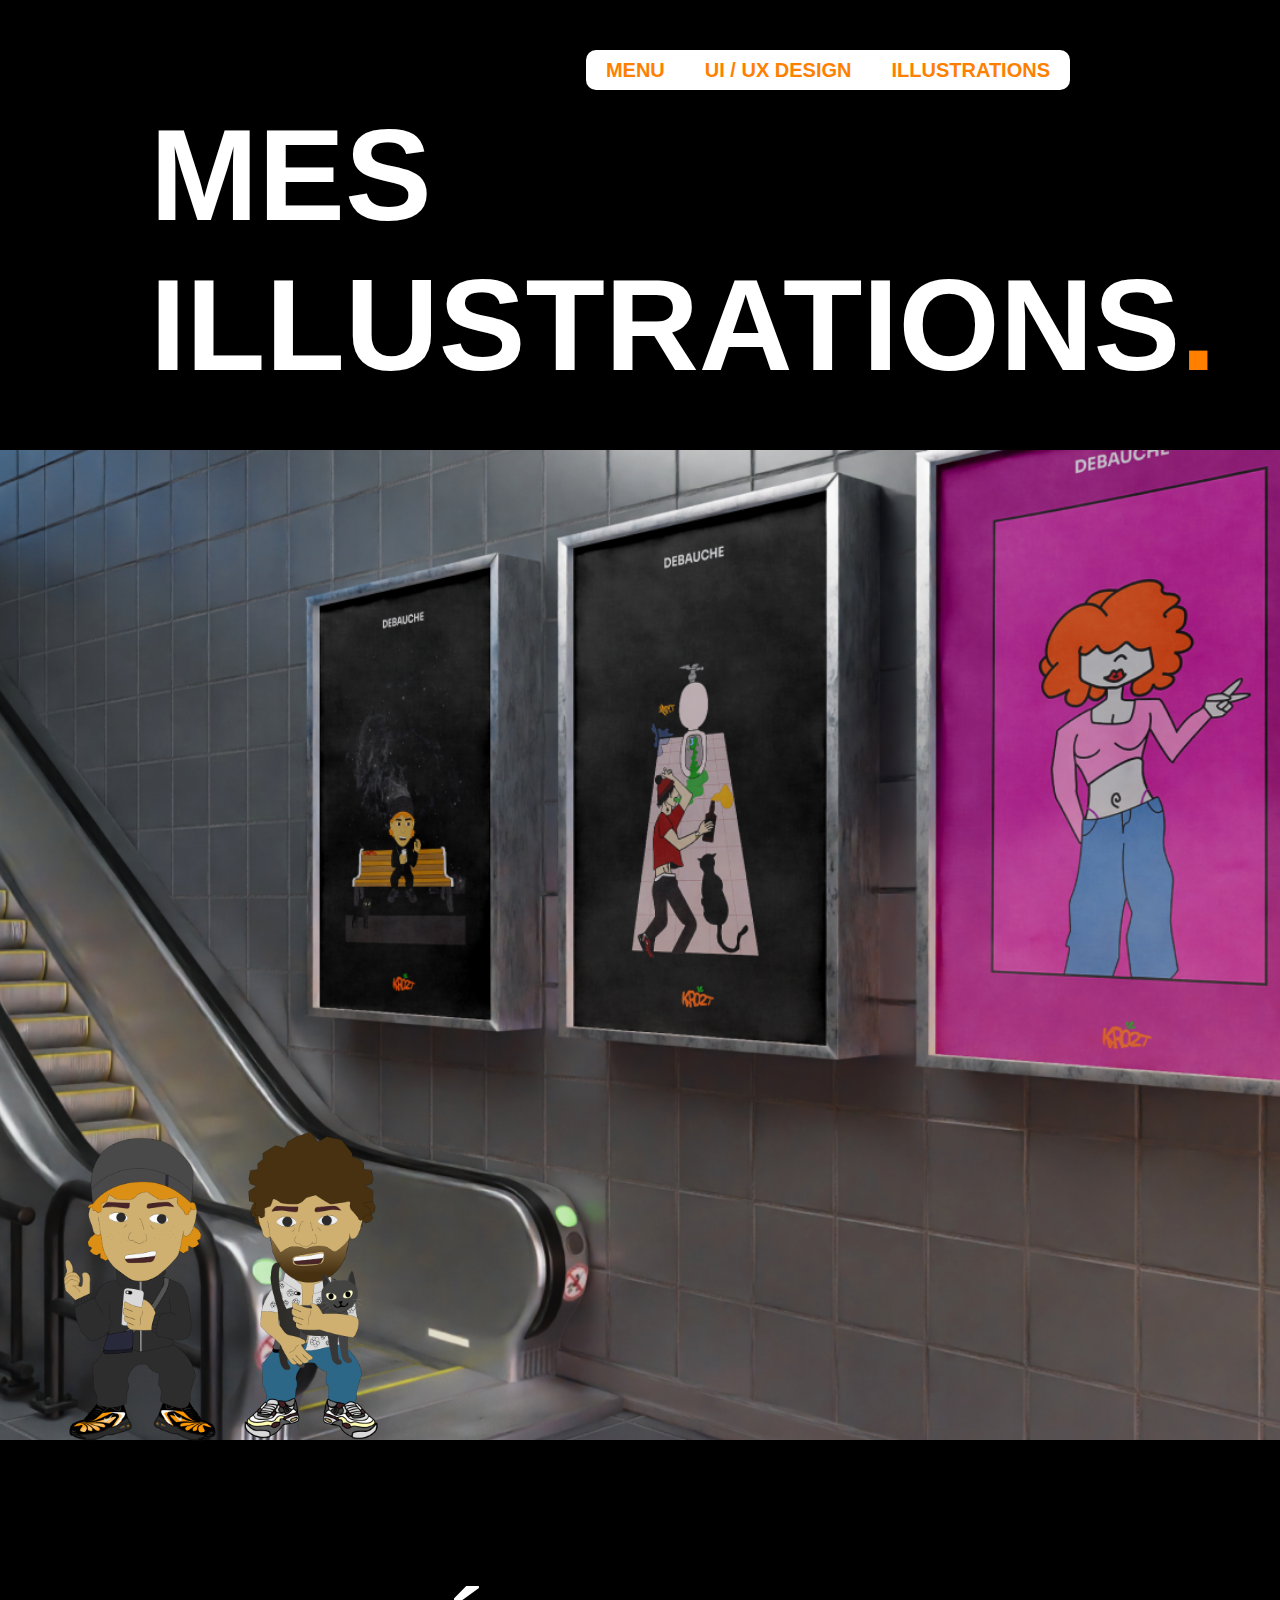
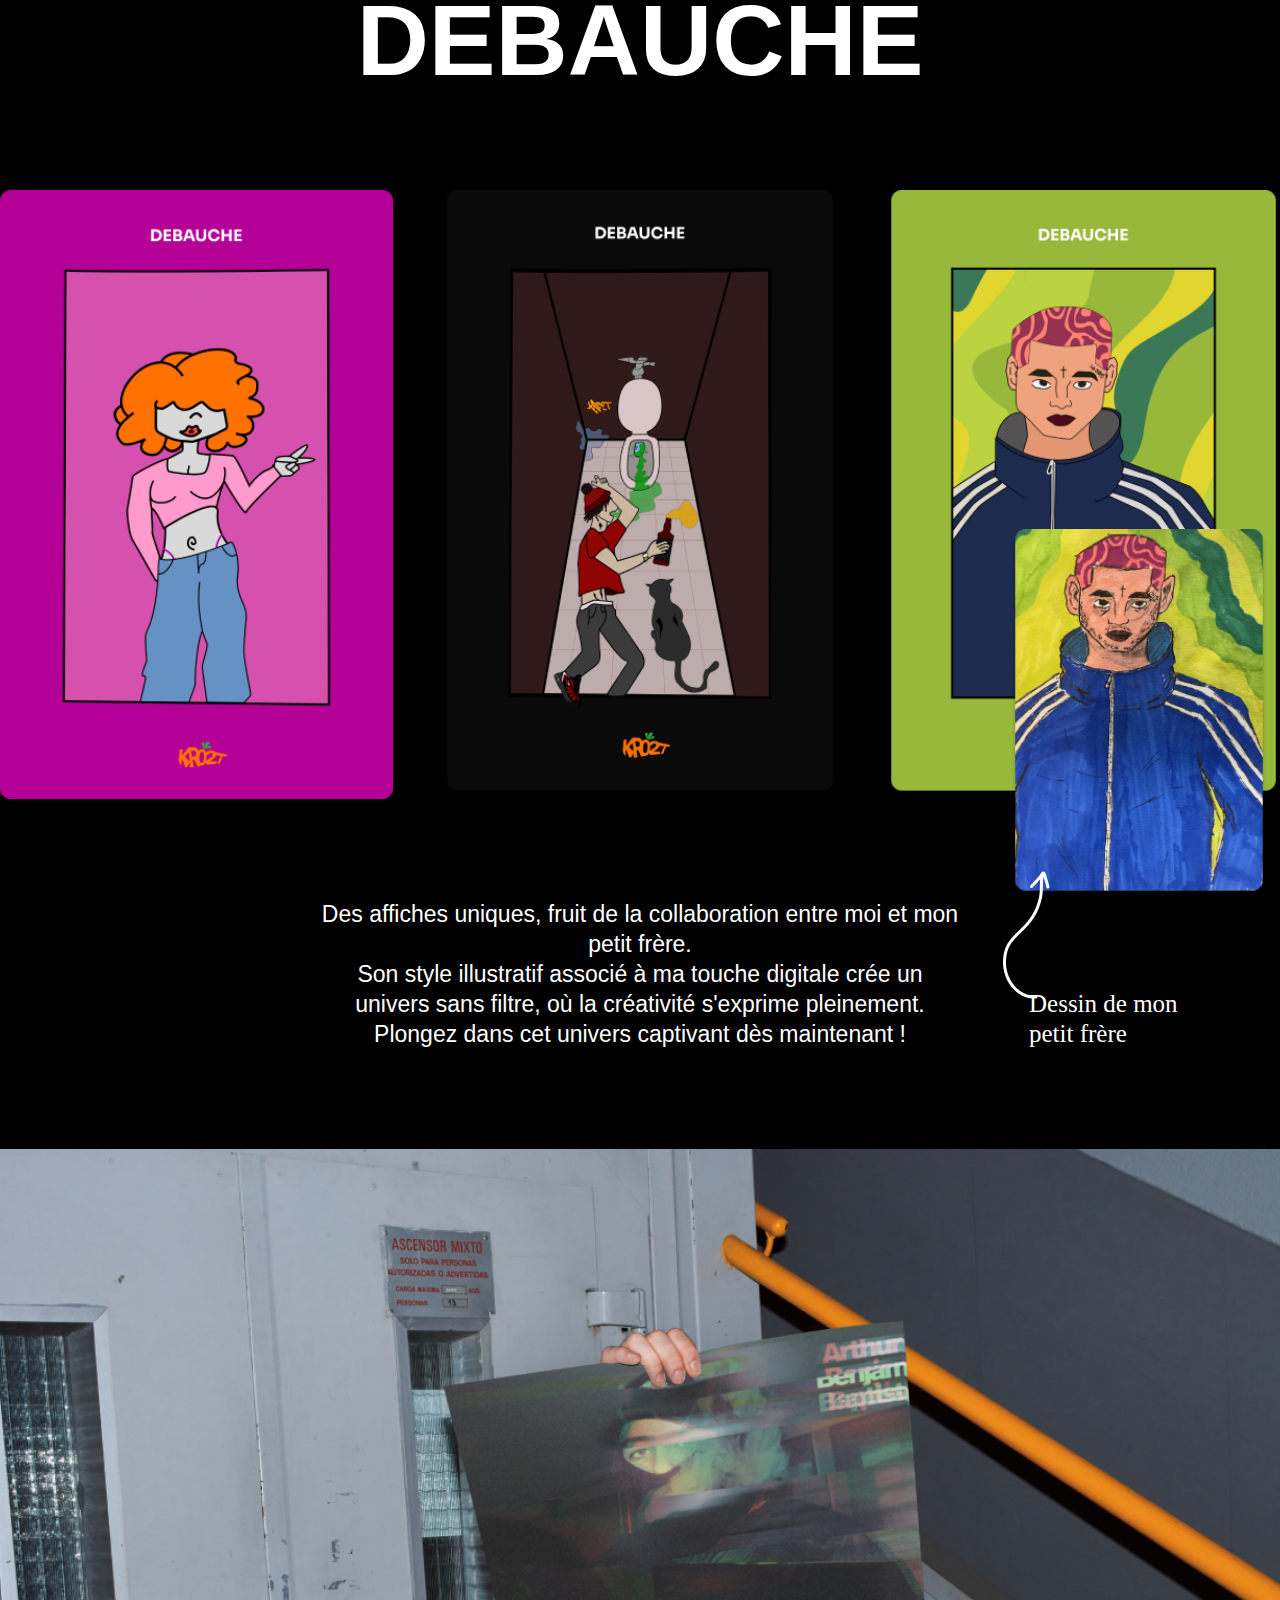
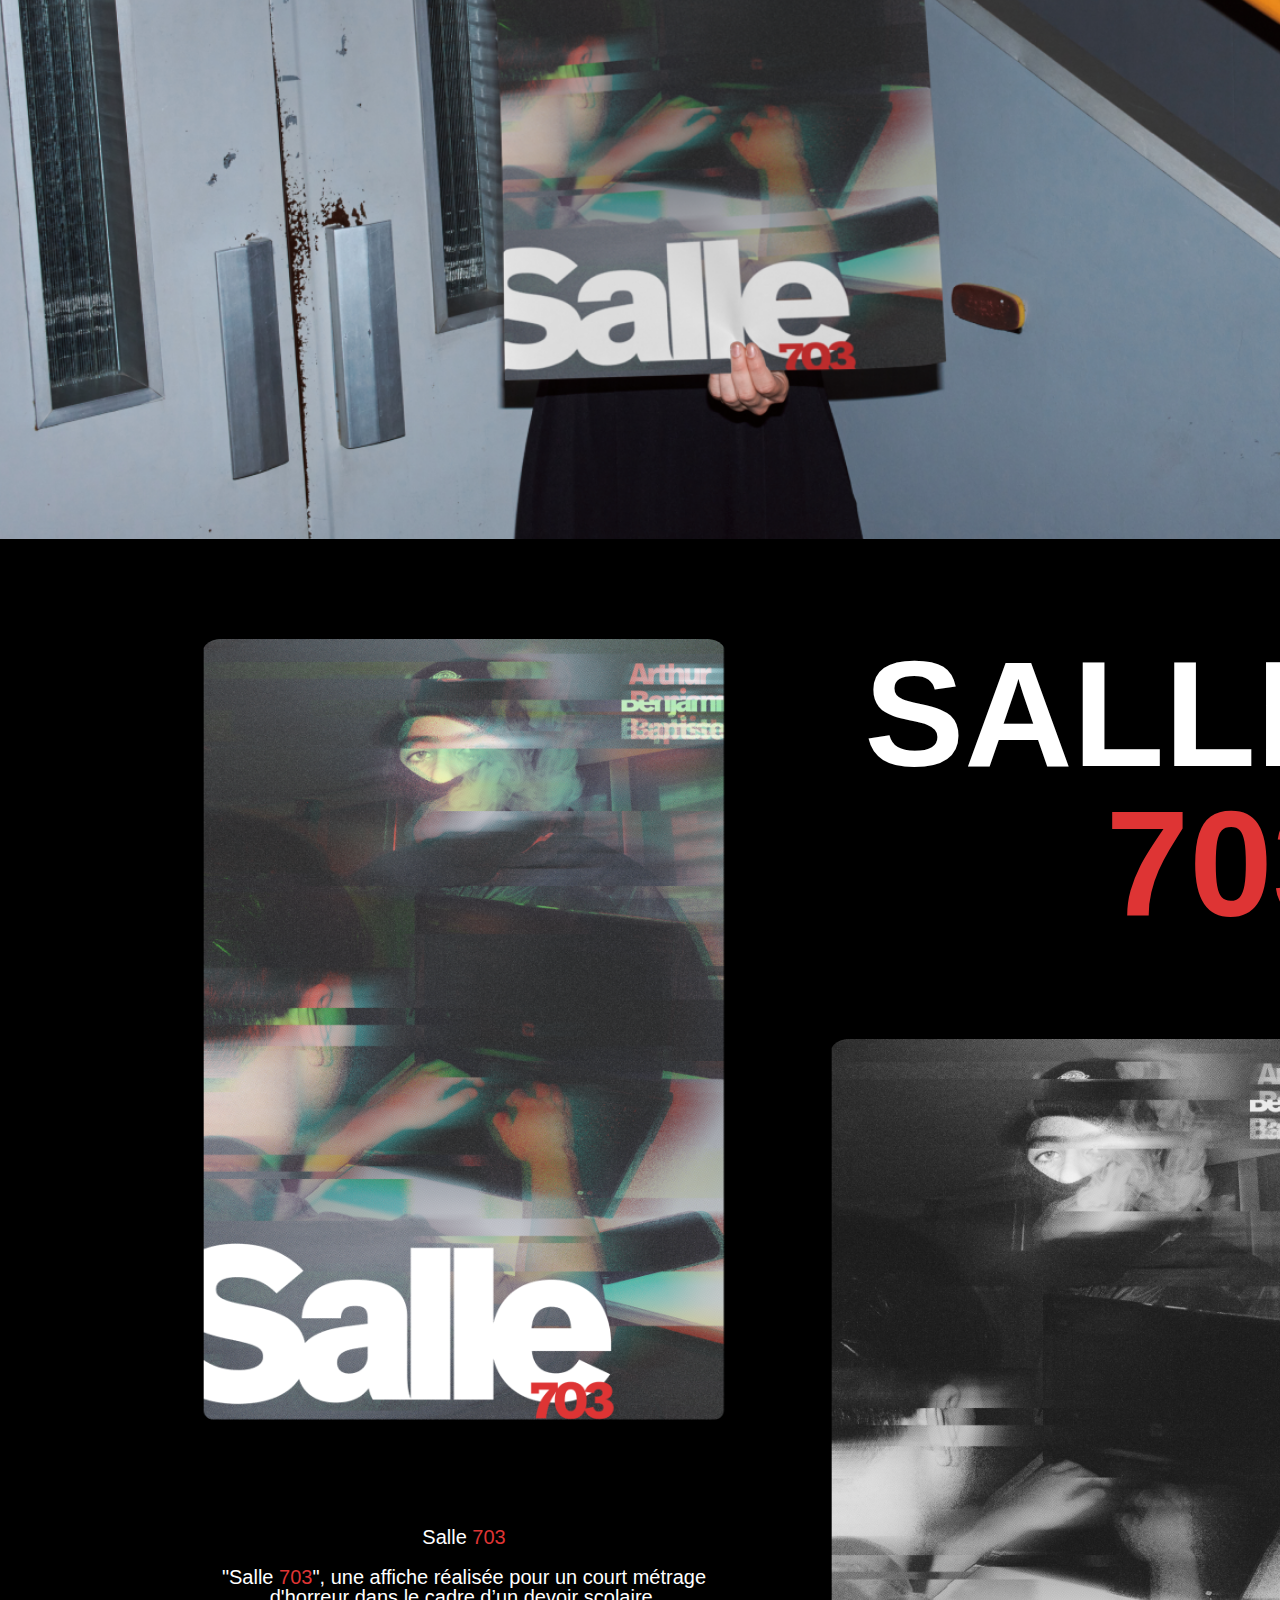
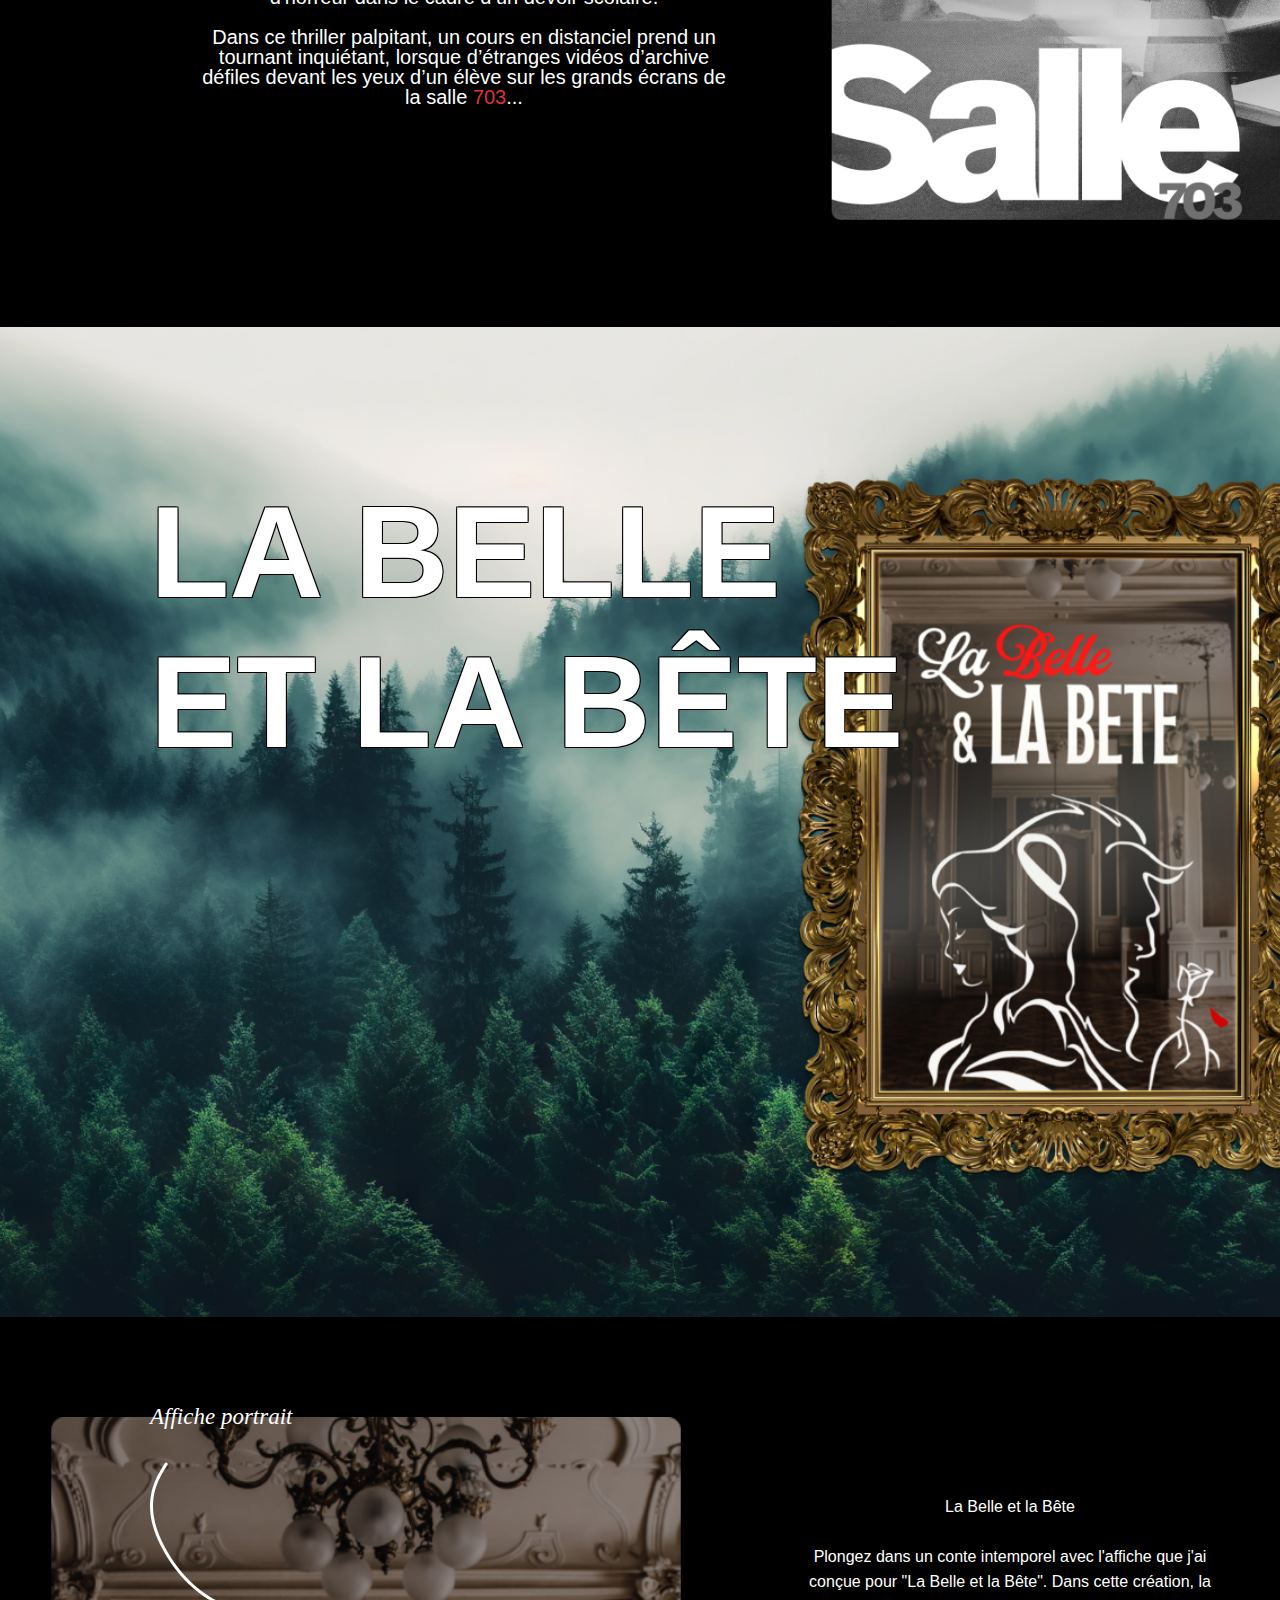
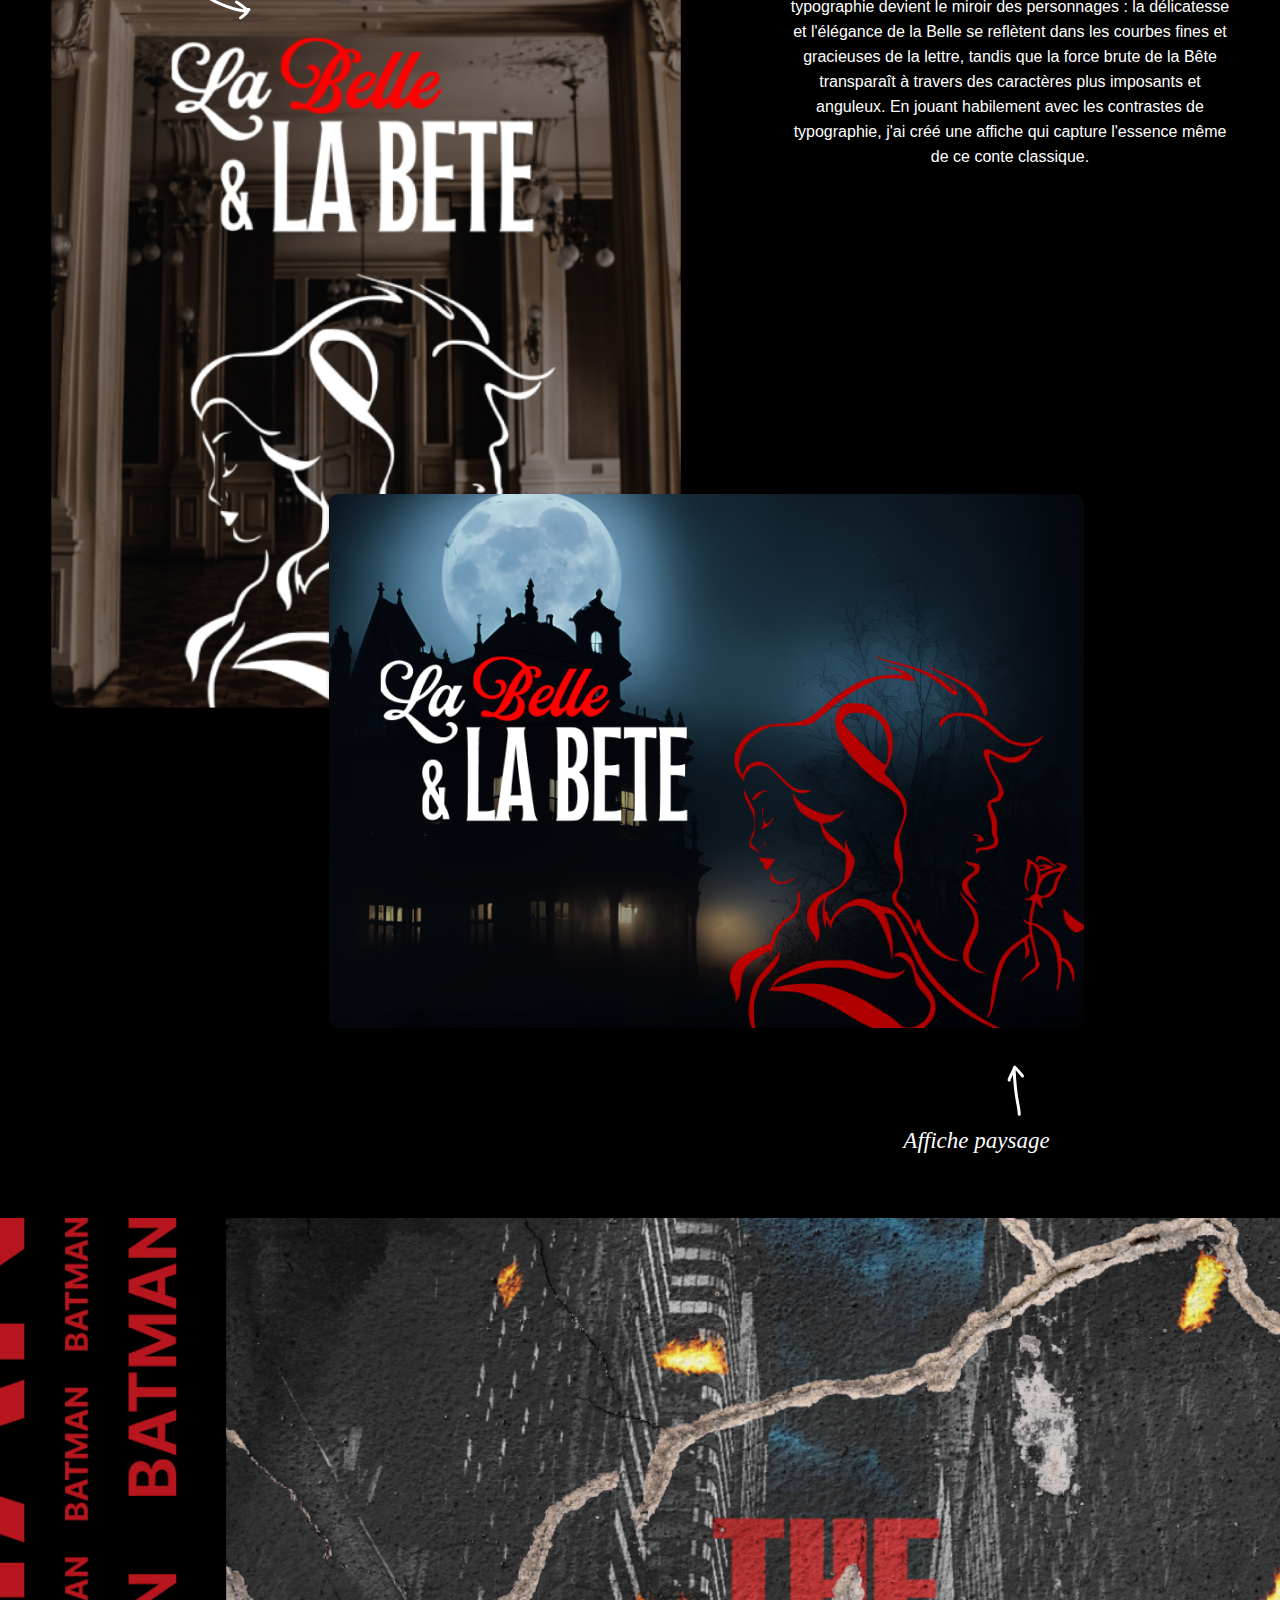
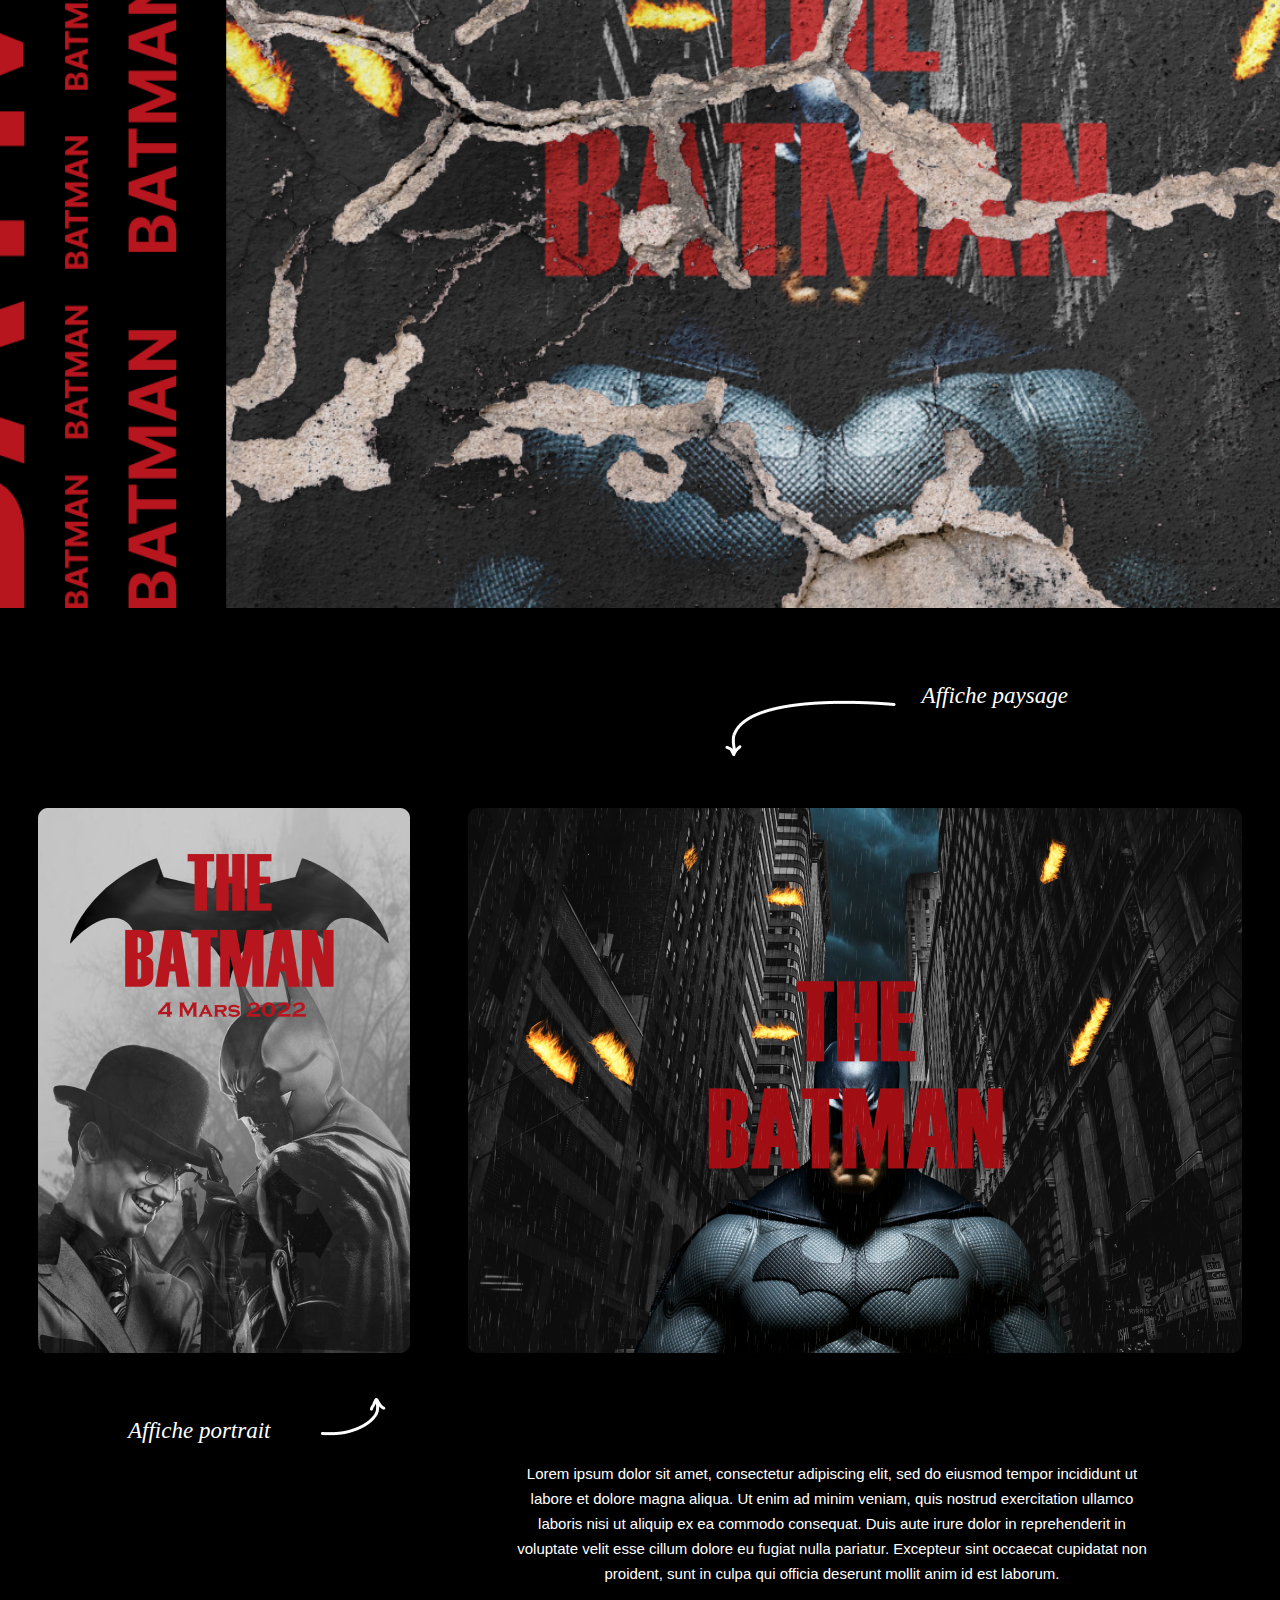
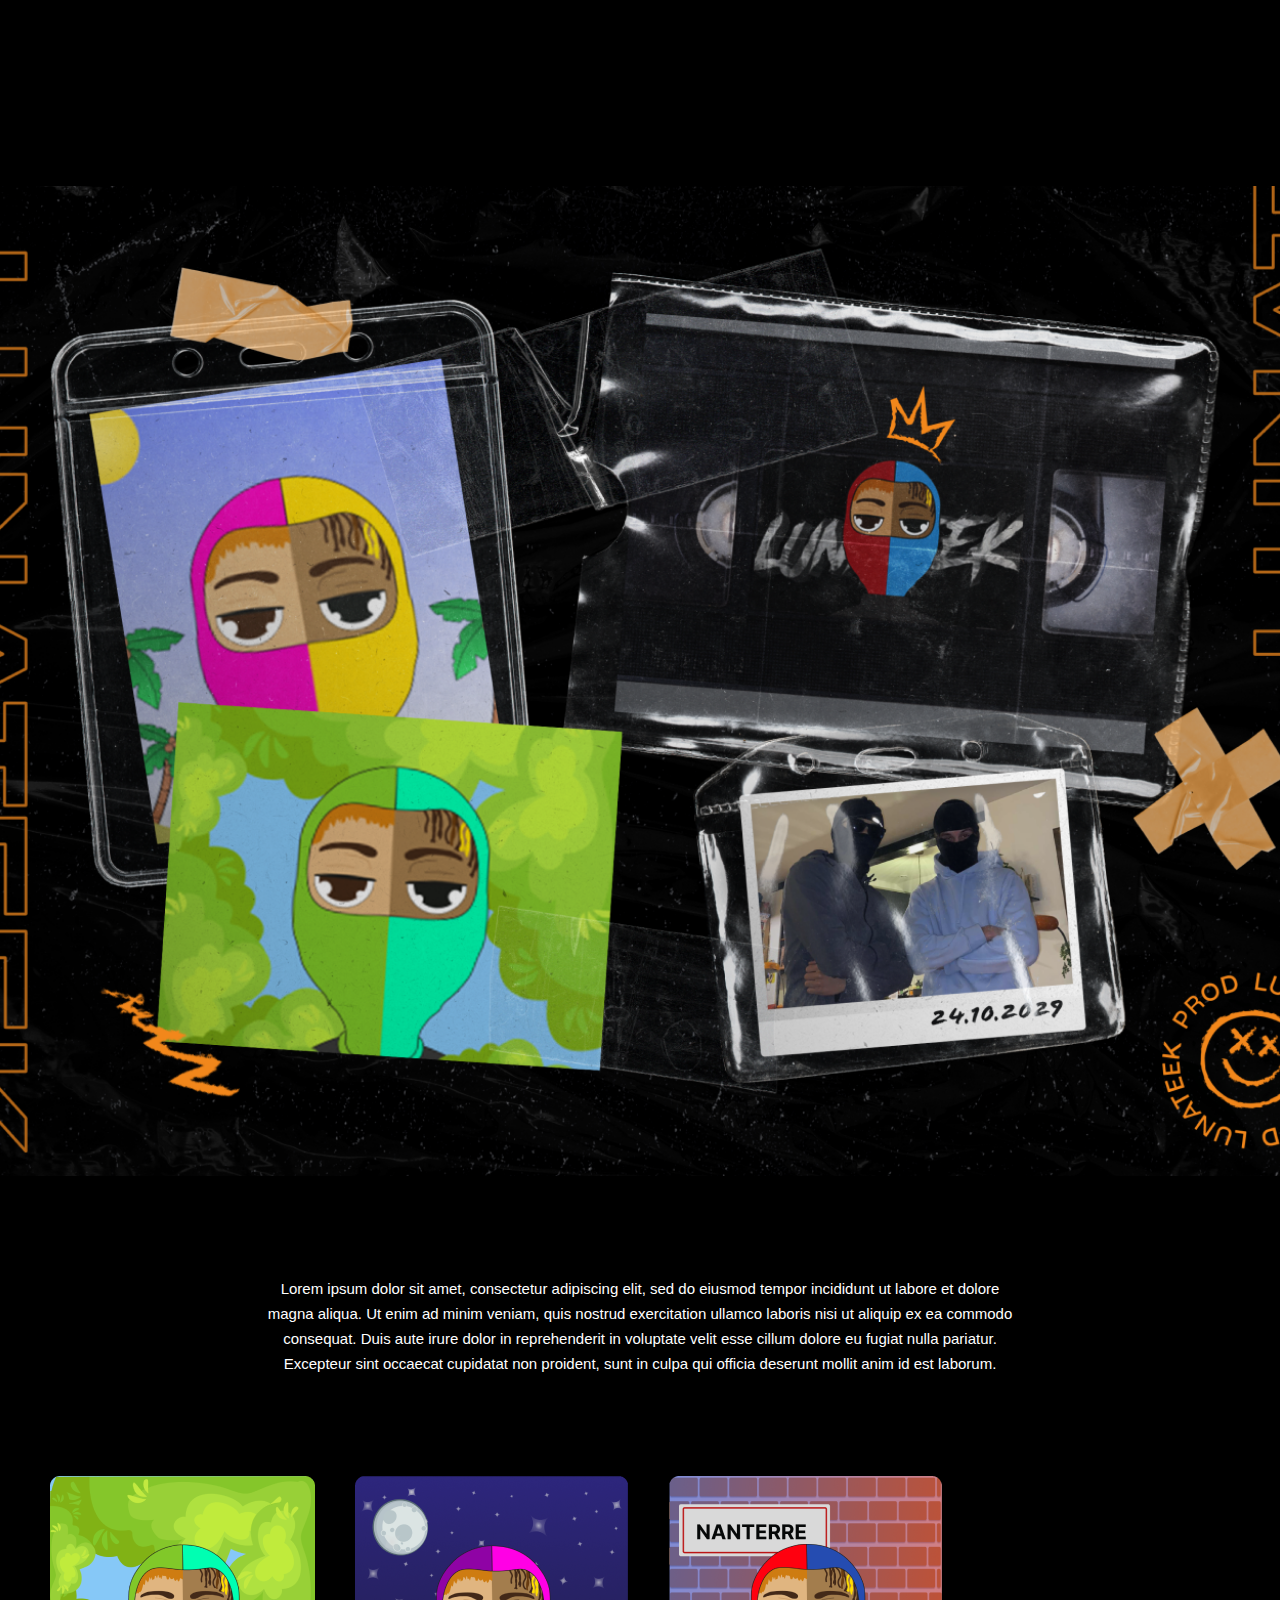
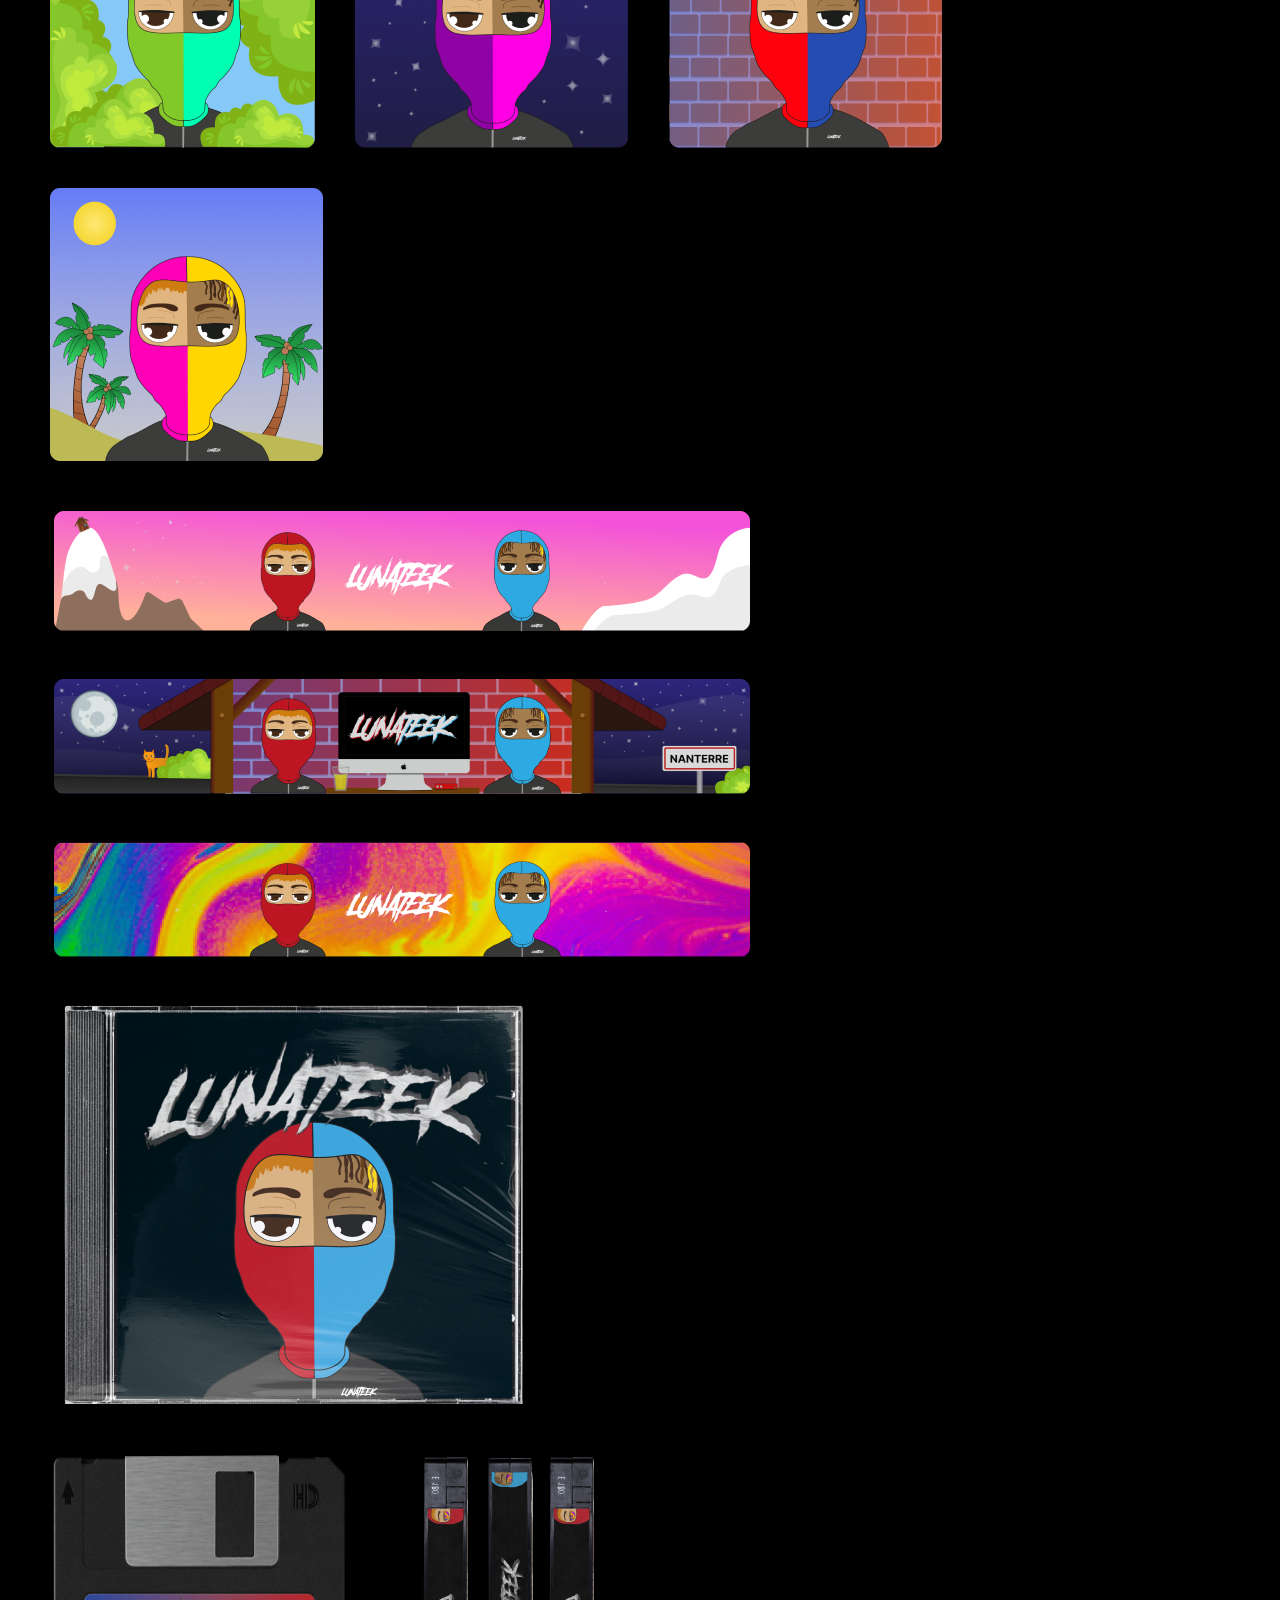
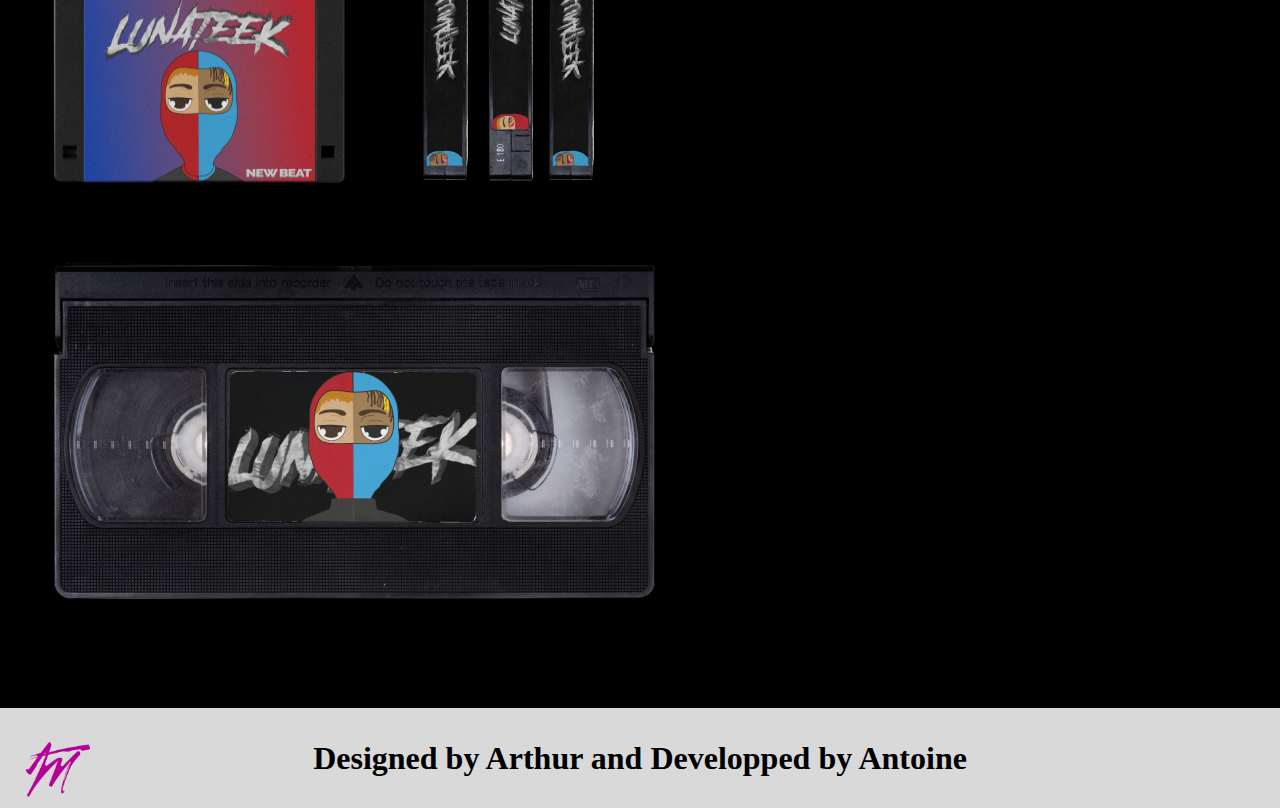
<file: pages/illustrations.html>
<!DOCTYPE html>
<html lang="en">
    <head>
        <meta charset="UTF-8" />
        <meta name="viewport" content="width=device-width, initial-scale=1.0" />
        <link rel="stylesheet" href="../style.css" />
        <title>Mes illustrations</title>
    </head>
    <body>
        <header>
            <button class="burger-menu">☰</button>
            <nav>
                <ul>
                    <li><a href="../index.html">MENU</a></li>
                    <li>|</li>
                    <li><a href="ui_ux.html">UI / UX DESIGN</a></li>
                    <li>|</li>
                    <li><a href="illustrations.html">ILLUSTRATIONS</a></li>
                </ul>
            </nav>
        </header>


        <h1>
            mes <br />
            illustrations<span class="dot">.</span>
        </h1>

        <section id="debauche">
            <div class="debauche">
                <img class="debauche-img-perso" src="../Assets/debauche_perso.png" alt="">
            </div>
            
            <h2 class="debauche-title title"> Débauche </h2>

            <div class="debauche-container">
                    <img
                        class="debauche-container-img"
                        src="../Assets/debauche_rose.png"
                        alt=""
                    />
                    <img
                        class="debauche-container-img"
                        src="../Assets/debauche_noir.png"
                        alt=""
                    />
                    <img 
                        class="debauche-container-img" 
                        src="../Assets/debauche_vert.png" 
                        alt=""
                    />
                    <img 
                        class="debauche-container-dessin" 
                        src="../Assets/debauche_dessin.png" 
                        alt=""
                    />
            </div>
            <img class="debauche-fleche" src="../Assets/debauche_fleche.png" alt="">
            <p class="debauche-text-fleche">Dessin de mon <br> petit frère</p>
            
            <p class="debauche-text">Des affiches uniques, fruit de la collaboration entre moi et mon petit frère. <br>
            Son style illustratif associé à ma touche digitale crée un univers sans filtre, où la créativité s'exprime pleinement. <br>
            Plongez dans cet univers captivant dès maintenant !
            </p>

        </section>

        <section id="salle703">
            <div class="salle703"></div>
            <div class="salle703-container">
                <div class="salle703-container-flex">
                    <img
                        class="salle703-container-img-couleur"
                        src="../Assets/salle703_couleur.png"
                        alt=""
                    />
                    <p class="salle703-container-text ">
                        Salle <span>703</span> <br><br>
                        "Salle <span>703</span>", une affiche réalisée pour un court métrage d'horreur dans le cadre d’un devoir scolaire. <br> <br>

                        Dans ce thriller palpitant, un cours en distanciel prend un tournant inquiétant, lorsque d’étranges vidéos d’archive défiles devant les yeux d’un élève sur les grands écrans de la salle <span>703</span>... 
                    </p>
                </div>
                <div class="salle703-container-flex">
                    <h2 class="salle703-container-title title">
                        salle <br> <span>703</span>
                    </h2>
                    <img
                        class="salle703-container-img-noir"
                        src="../Assets/salle703_noir.png"
                        alt=""
                    />
                </div>
            </div>
        </section>

        <section id="belle">
            <div class="belle">
                <h2 class="belle-title title">
                La belle <br />
                et la bête
                </h2>
            </div>
            <img 
                class="belle-fleche-courbe" 
                src="../Assets/belle_fleche_courbe.png" 
                alt=""
            />
            <p class="belle-text-courbe">Affiche portrait</p>
            <div class="belle-container">
                    <img
                        class="belle-container-img-accueil"
                        src="../Assets/belle_portrait.png"
                        alt=""
                    />
                    <p class="belle-container-text"> La Belle et la Bête <br><br>
                        Plongez dans un conte intemporel avec l'affiche que j'ai conçue pour "La Belle et la Bête". Dans cette création, la typographie devient le miroir des personnages : la délicatesse et l'élégance de la Belle se reflètent dans les courbes fines et gracieuses de la lettre, tandis que la force brute de la Bête transparaît à travers des caractères plus imposants et anguleux. En jouant habilement avec les contrastes de typographie, j'ai créé une affiche qui capture l'essence même de ce conte classique.</p>
            </div>
            <img
                class="belle-img"
                src="../Assets/belle_paysage.png"
                alt=""
            />
            
            <img 
                class="belle-fleche-droite" 
                src="../Assets/belle_fleche_droite.png" 
                alt=""
            />
            <p class="belle-text-droite">Affiche paysage</p>


        </section>

        <section id="batman">
            <div class="batman"></div>
            <div class="batman-container">
                <img 
                    class="batman-fleche-courbe-bas" 
                    src="../Assets/batman_fleche_courbe_bas.png" 
                    alt=""
                />
                <p class="batman-text-bas">Affiche paysage</p>

                <div class="batman-container-flex">

                    <img
                        class="batman-container-portrait"
                        src="../Assets/batman_portrait.png"
                        alt=""
                    />
                    <img
                        class="batman-container-paysage"
                        src="../Assets/batman_paysage.png"
                        alt=""
                    />
                </div>

                <p class="batman-text">Lorem ipsum dolor sit amet, consectetur adipiscing elit, sed do eiusmod tempor incididunt ut labore et dolore magna aliqua. Ut enim ad minim veniam, quis nostrud exercitation ullamco laboris nisi ut aliquip ex ea commodo consequat. Duis aute irure dolor in reprehenderit in voluptate velit esse cillum dolore eu fugiat nulla pariatur. Excepteur sint occaecat cupidatat non proident, sunt in culpa qui officia deserunt mollit anim id est laborum.</p>

                <img 
                    class="batman-fleche-courbe-haut" 
                    src="../Assets/batman_fleche_courbe_haut.png" 
                    alt=""
                />
                <p class="batman-text-haut">Affiche portrait</p>
            </div>
        </section>

        <section id="lunateek">
            <div class="lunateek"></div>
            <p class="lunateek-text">Lorem ipsum dolor sit amet, consectetur adipiscing elit, sed do eiusmod tempor incididunt ut labore et dolore magna aliqua. Ut enim ad minim veniam, quis nostrud exercitation ullamco laboris nisi ut aliquip ex ea commodo consequat. Duis aute irure dolor in reprehenderit in voluptate velit esse cillum dolore eu fugiat nulla pariatur. Excepteur sint occaecat cupidatat non proident, sunt in culpa qui officia deserunt mollit anim id est laborum.</p>
            
            <div class="lunateek-container">
                <div class="lunateek-container-1">
                    <img src="../Assets/lunateek_pdp_vert.png" alt="">
                    <img src="../Assets/lunateek_pdp_lune.png" alt="">
                    <img src="../Assets/lunateek_pdp_brique.png" alt="">
                    <img src="../Assets/lunateek_pdp_sun.png" alt="">
                </div>
                <div class="lunateek-container-2">
                    <div class="lunateek-container-2-noflex">
                        <img src="../Assets/lunateek_baniere_montagne.png" alt="">
                        <img src="../Assets/lunateek_baniere_lune.png" alt="">
                        <img src="../Assets/lunateek_baniere_couleur.png" alt="">
                    </div>
                
                    <img src="../Assets/lunateek_cd.png" alt="">
                </div>
                <div class="lunateek-container-3">
                    <img src="../Assets/lunateek_cassette.png" alt="">
                    <img src="../Assets/lunateek_trois_cassettes.png" alt="">
                    <img src="../Assets/lunateek_magneto.png" alt="">
                </div>
            </div>
        </section>

        <footer id="footer">
            <img src="../Assets/Logo.png" alt="" />
            <h2>Designed by Arthur and Developped by Antoine</h2>
        </footer>

        <script src="../script.js"></script>
    </body>
</html>
</file>
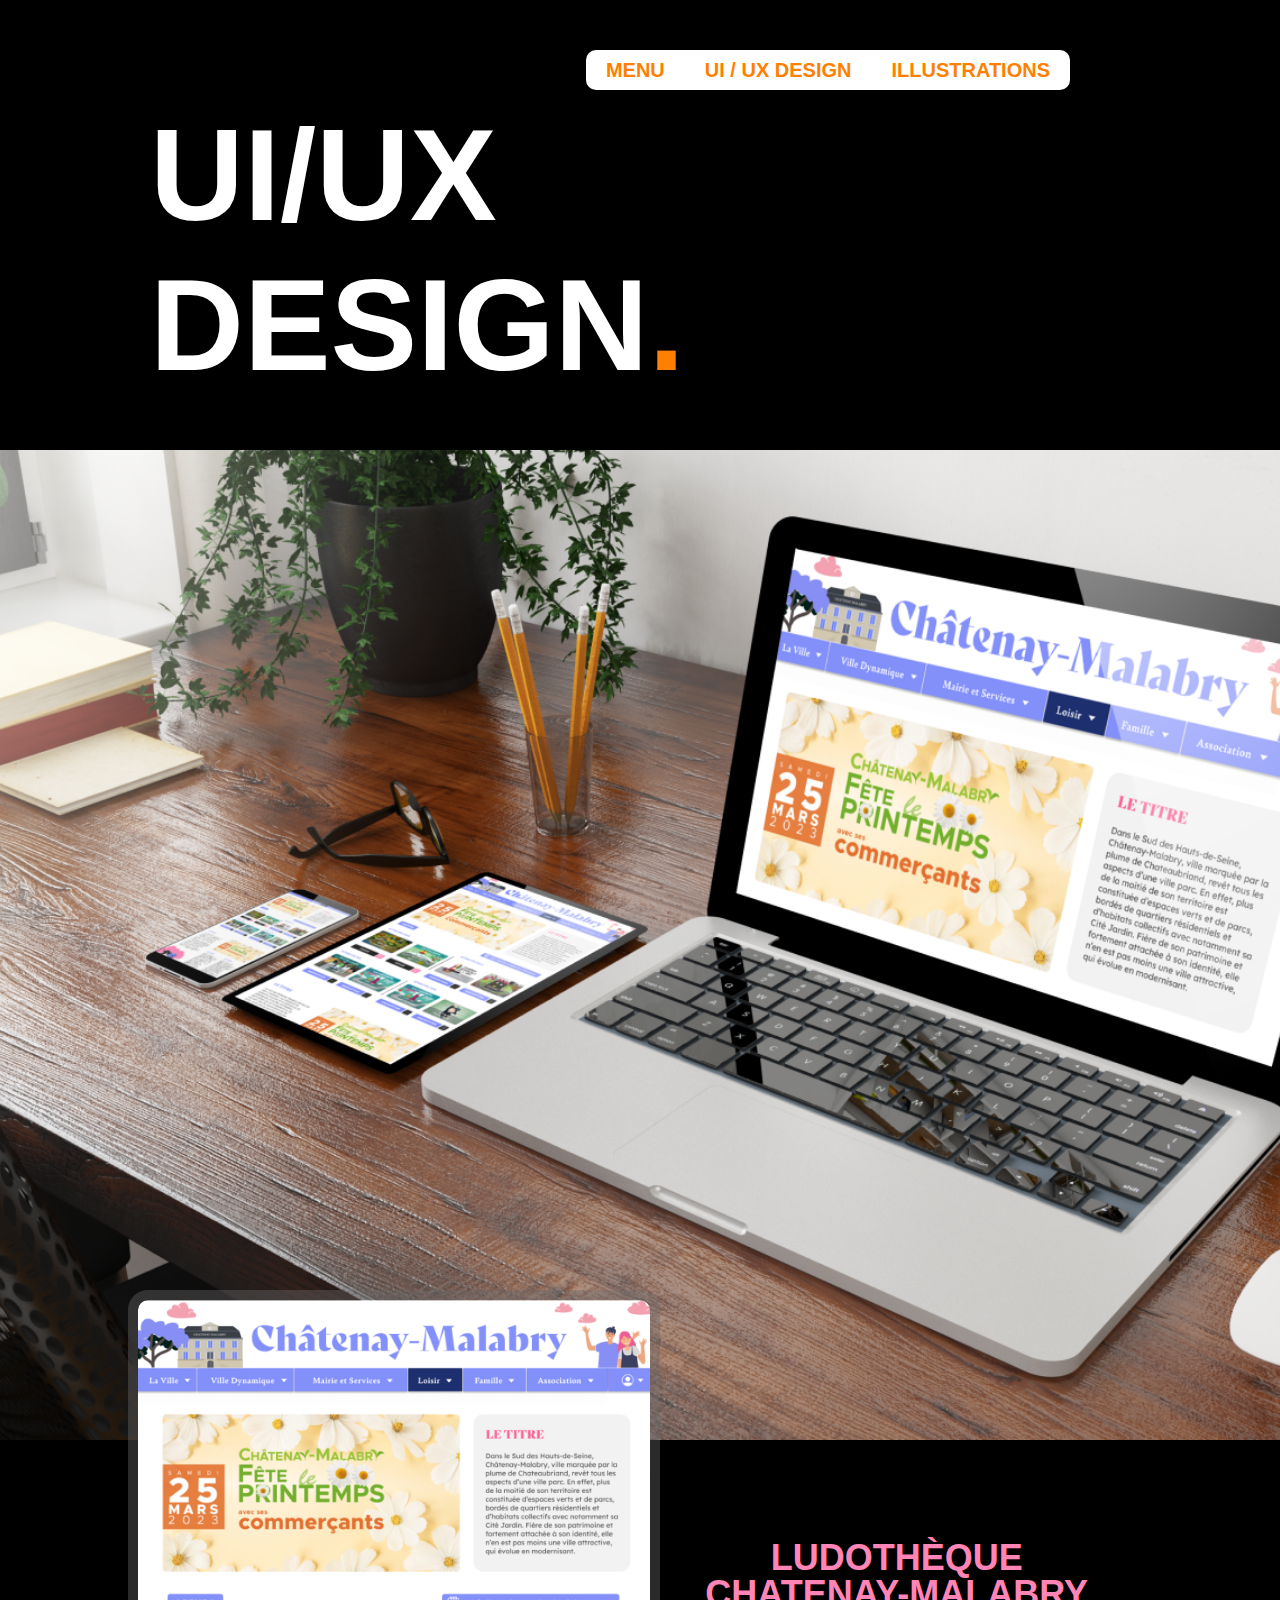
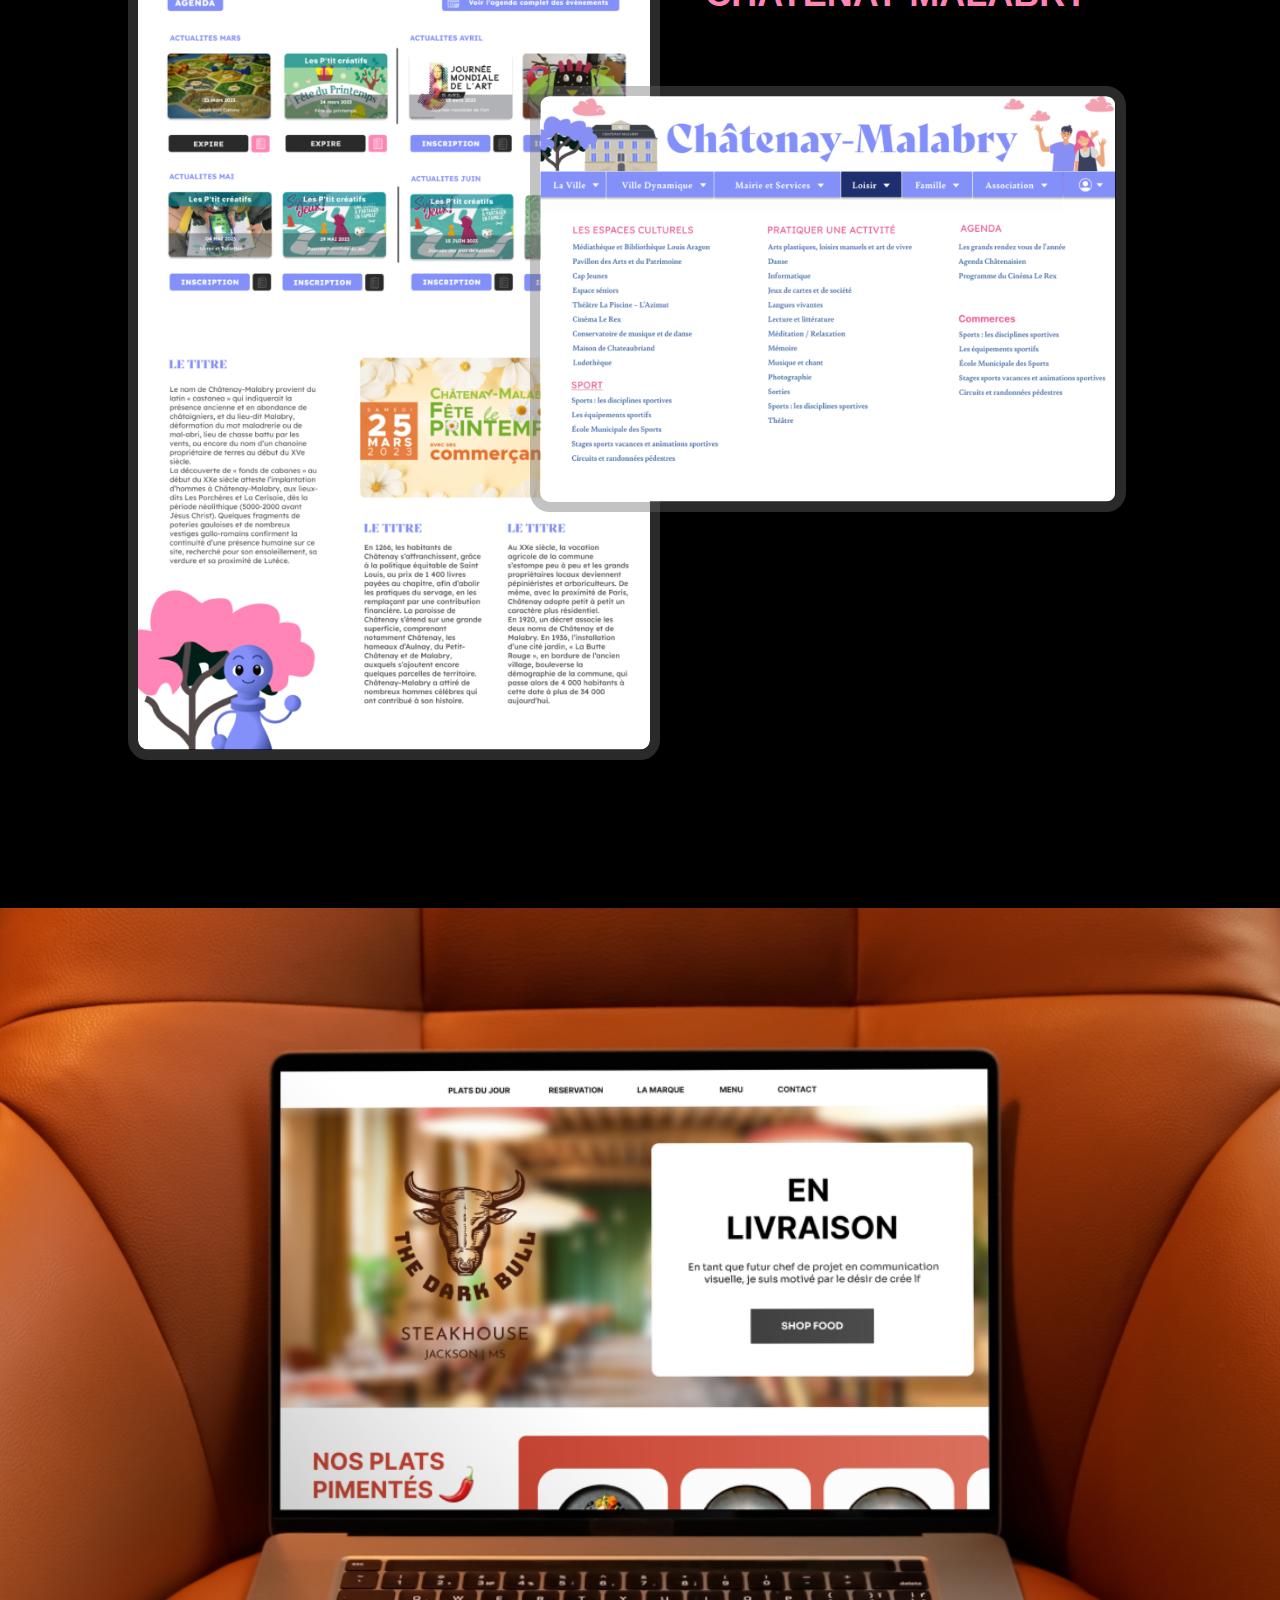
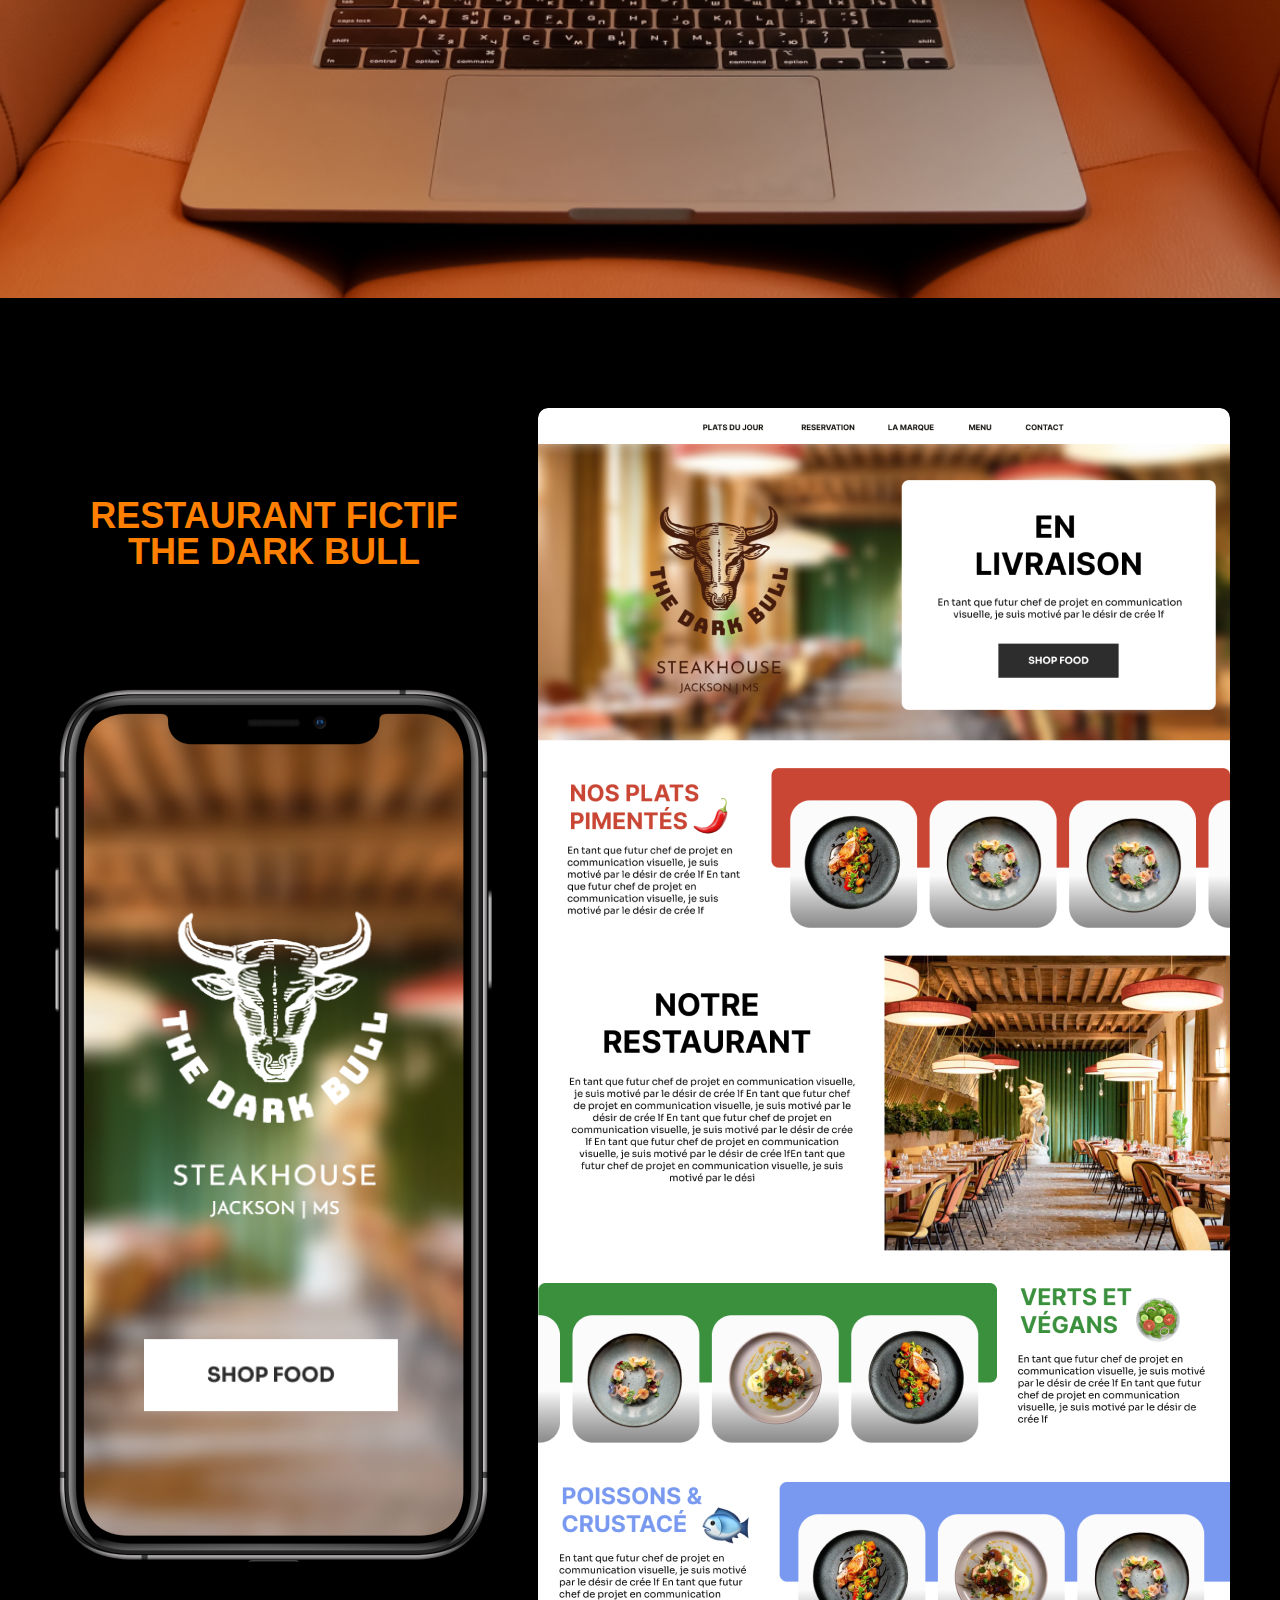
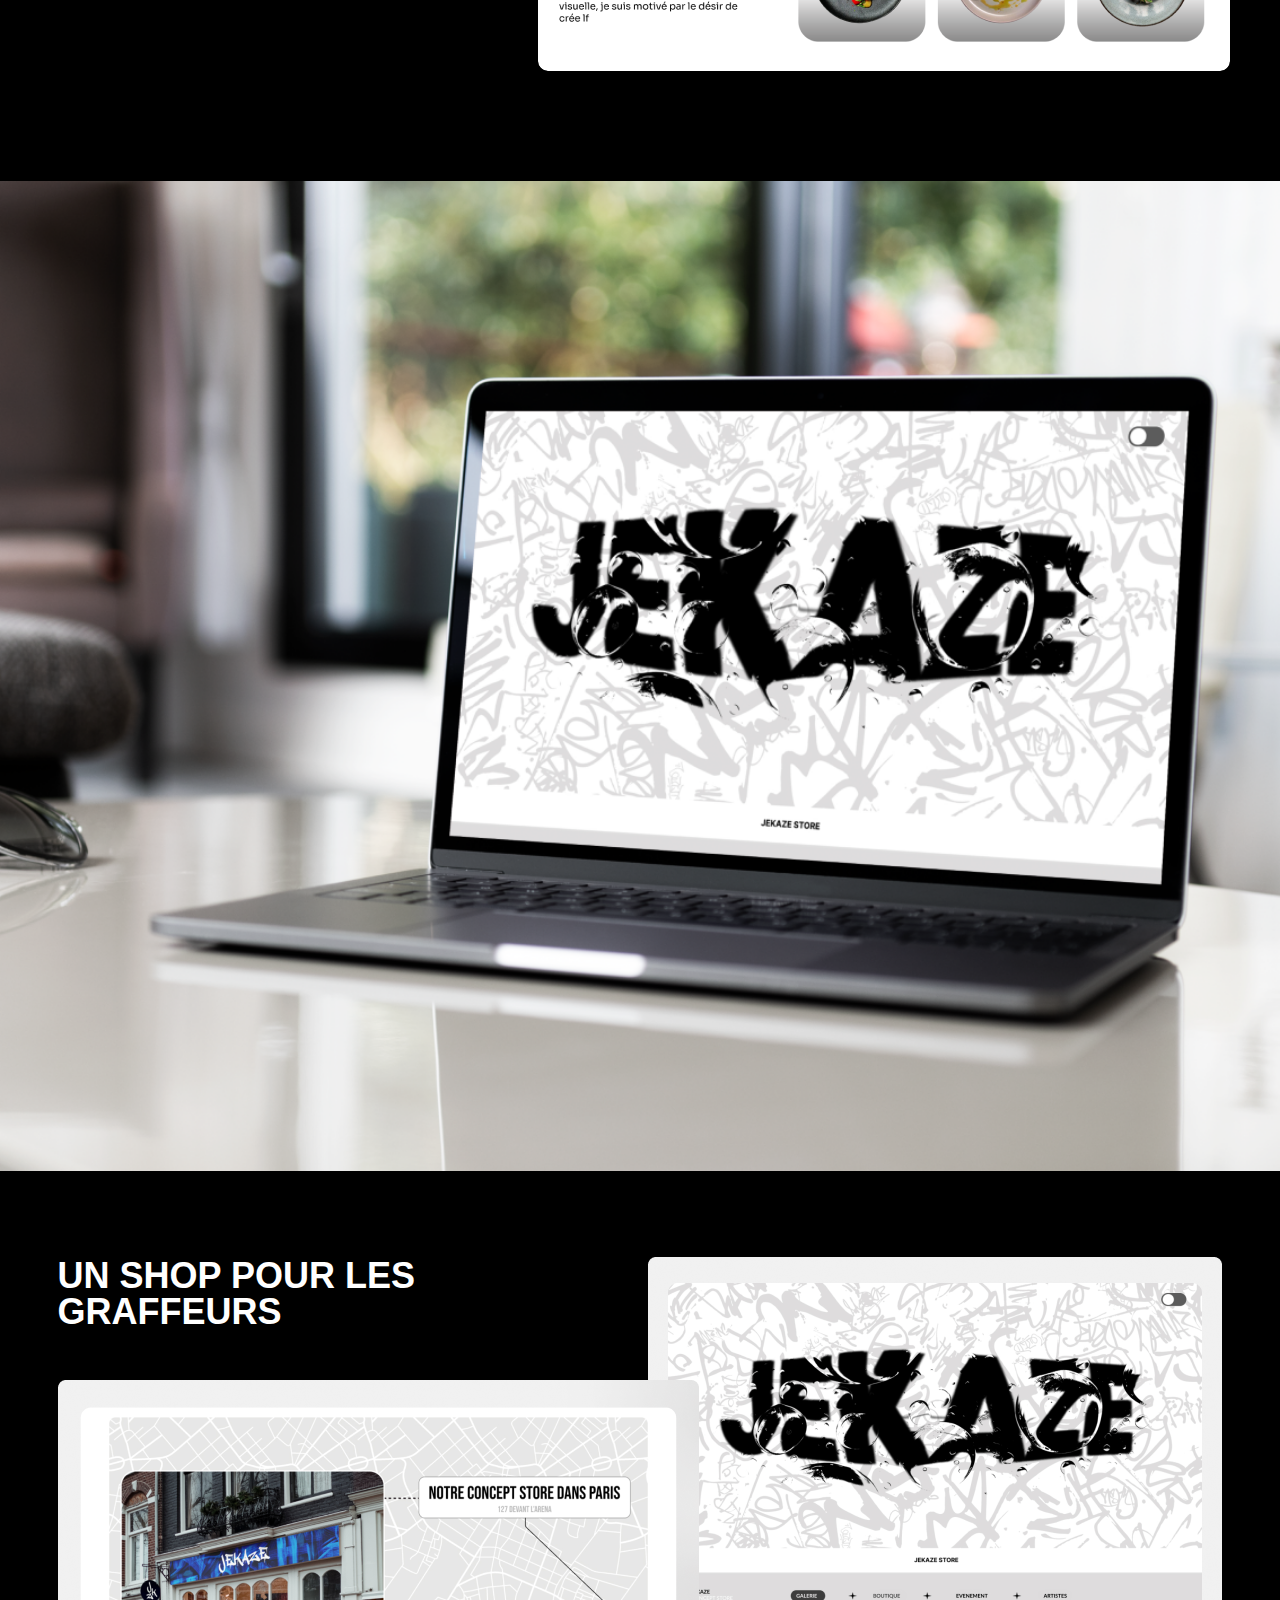
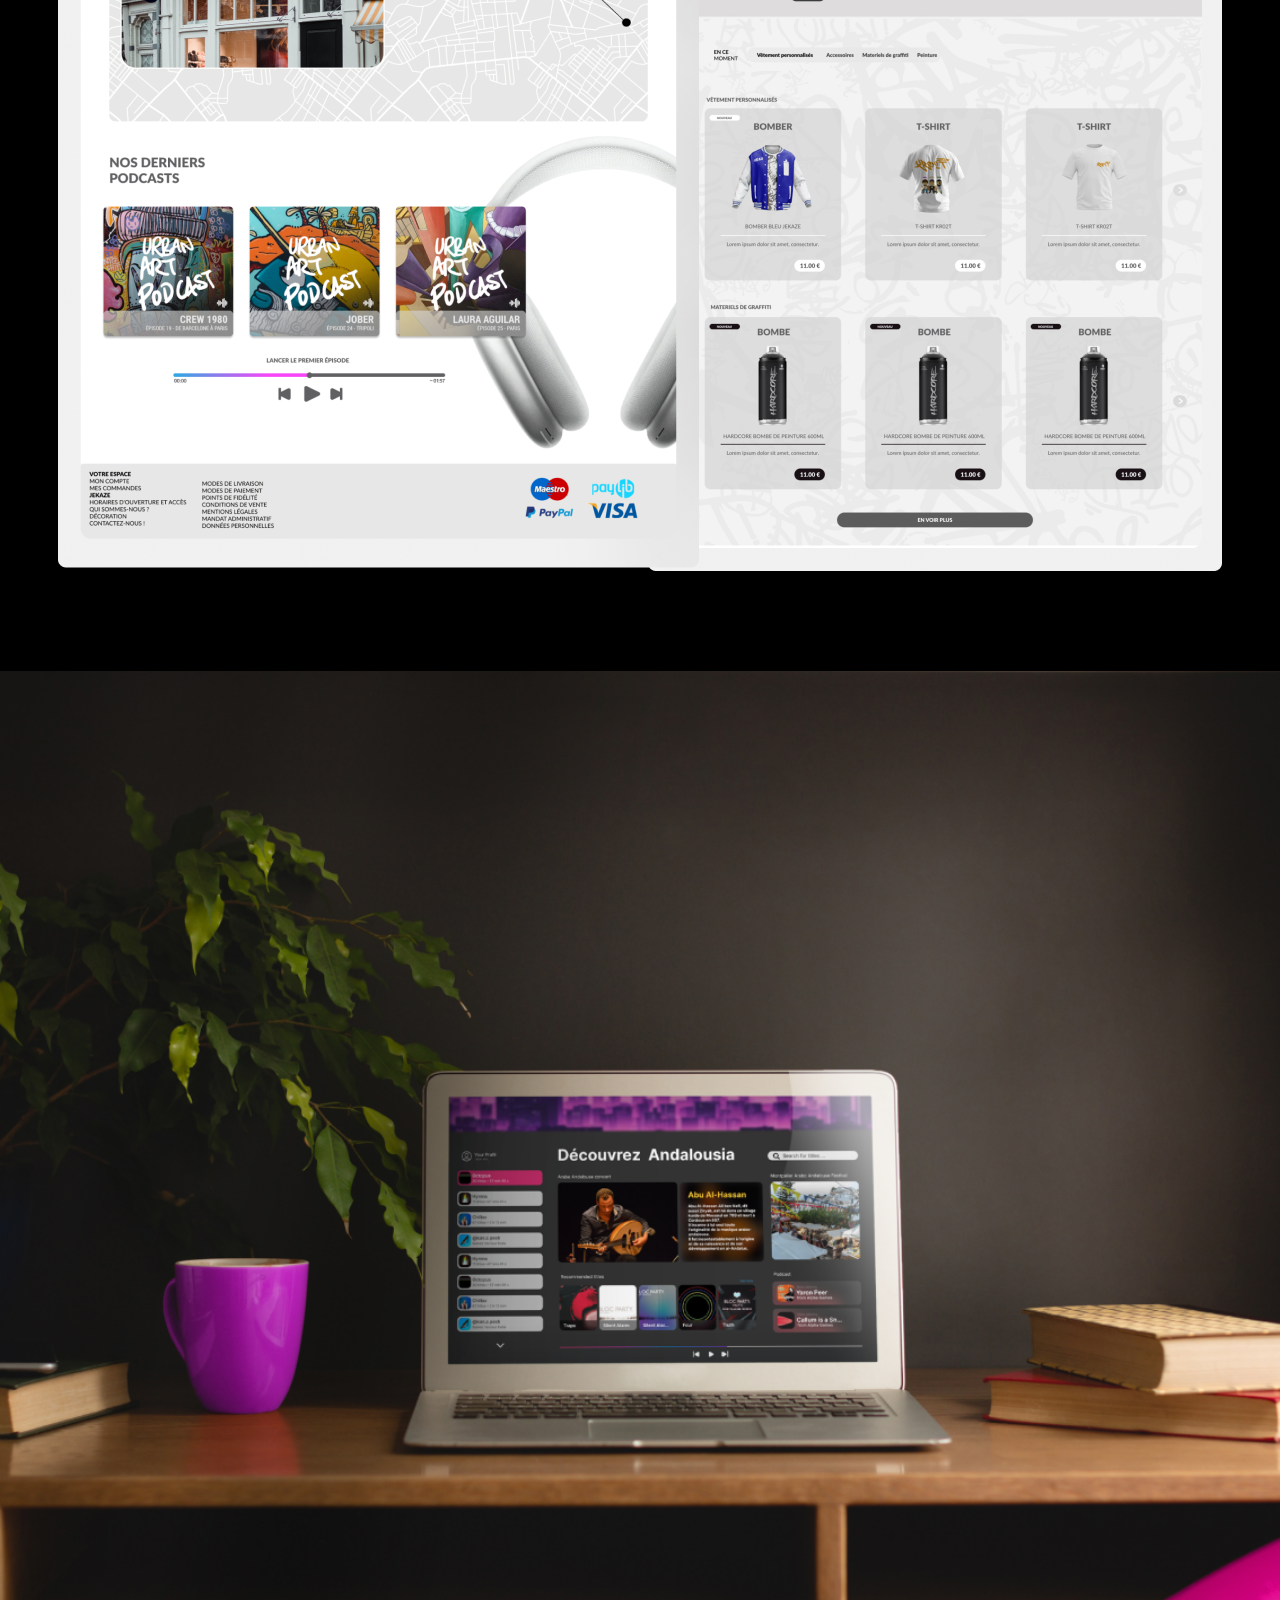
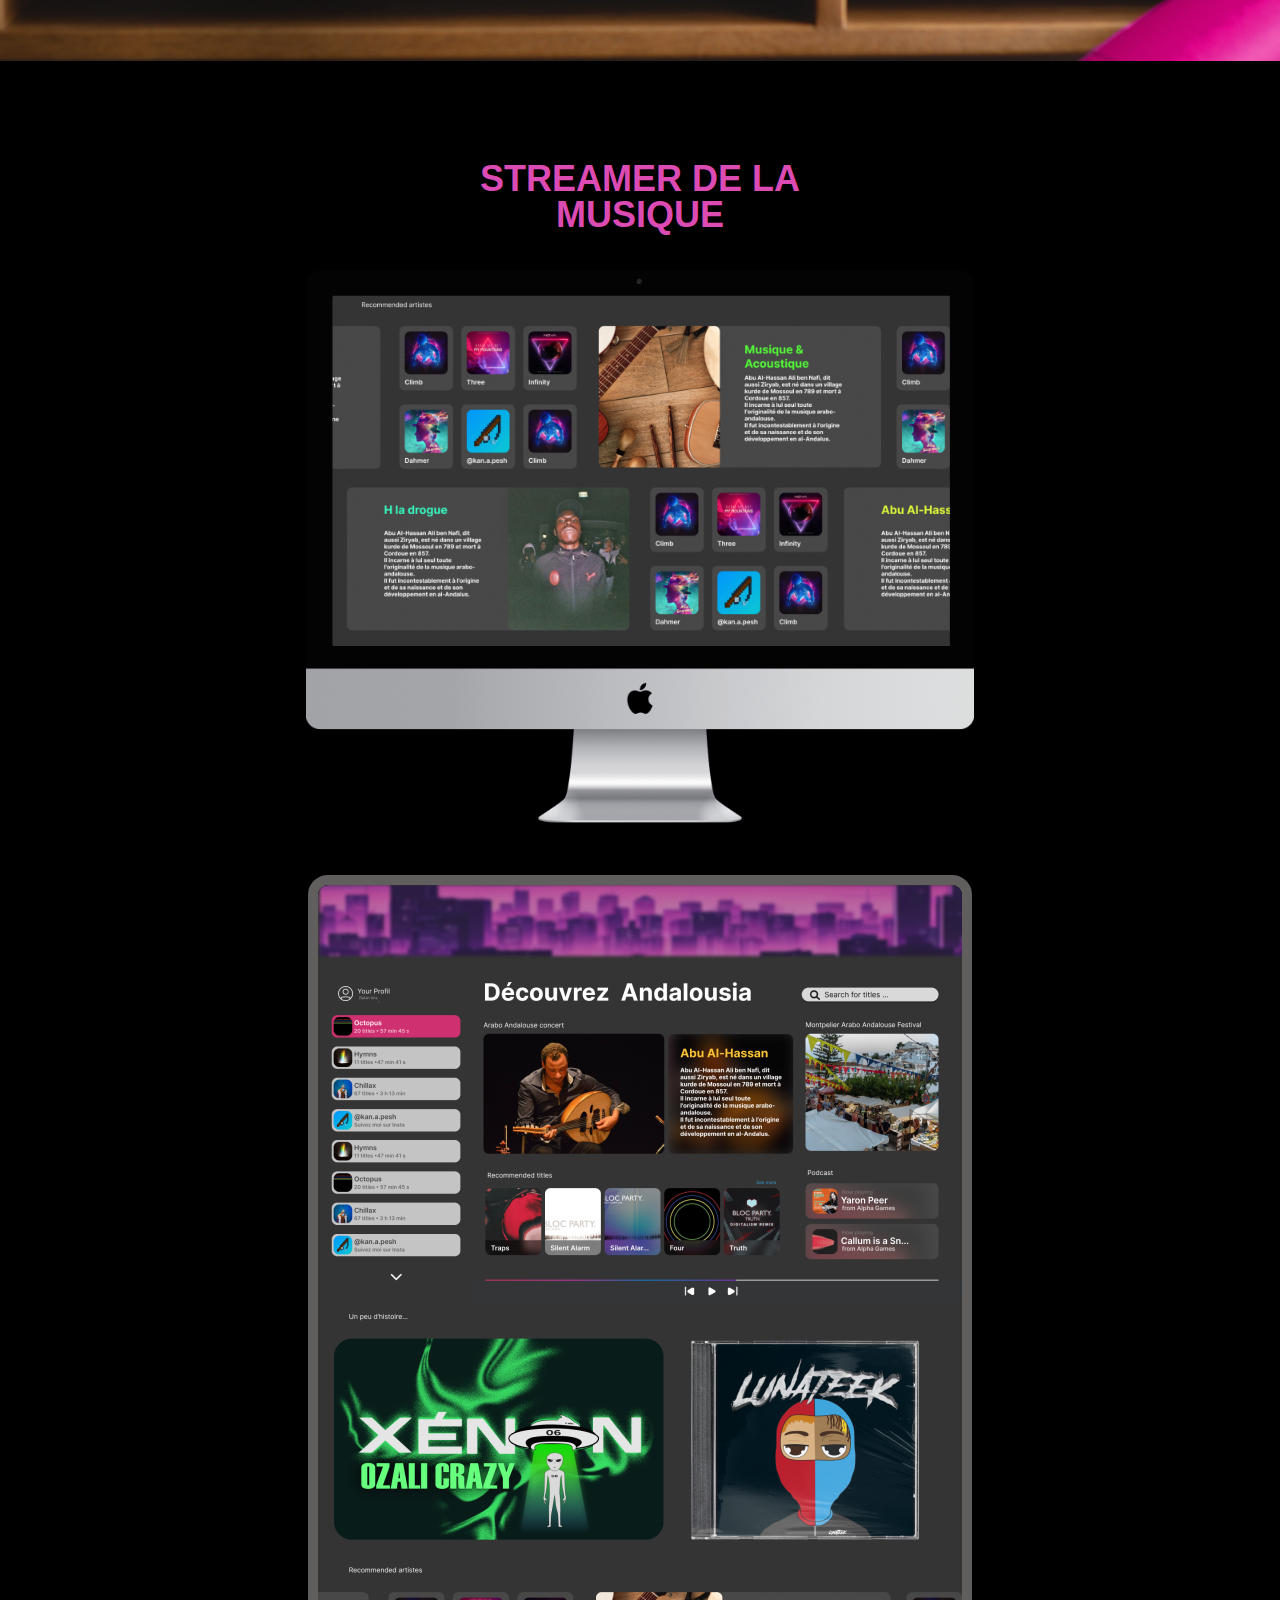
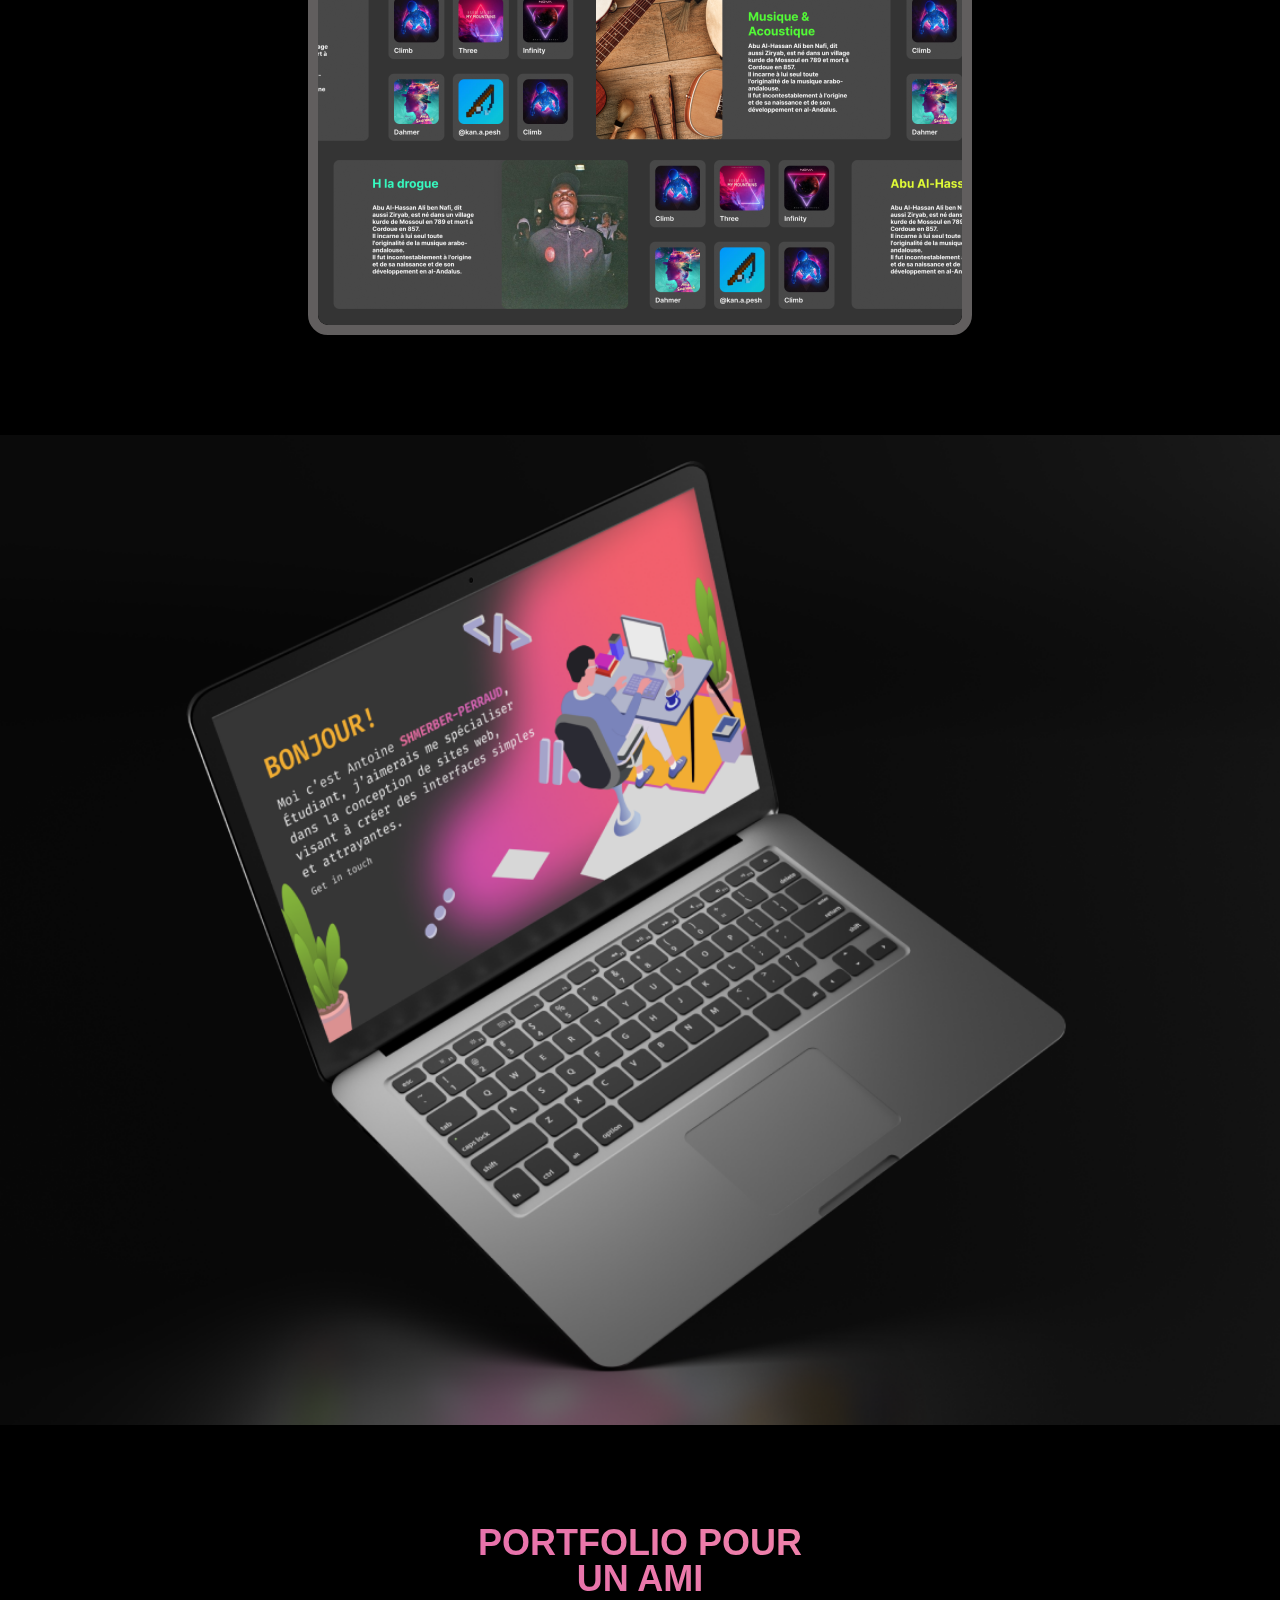
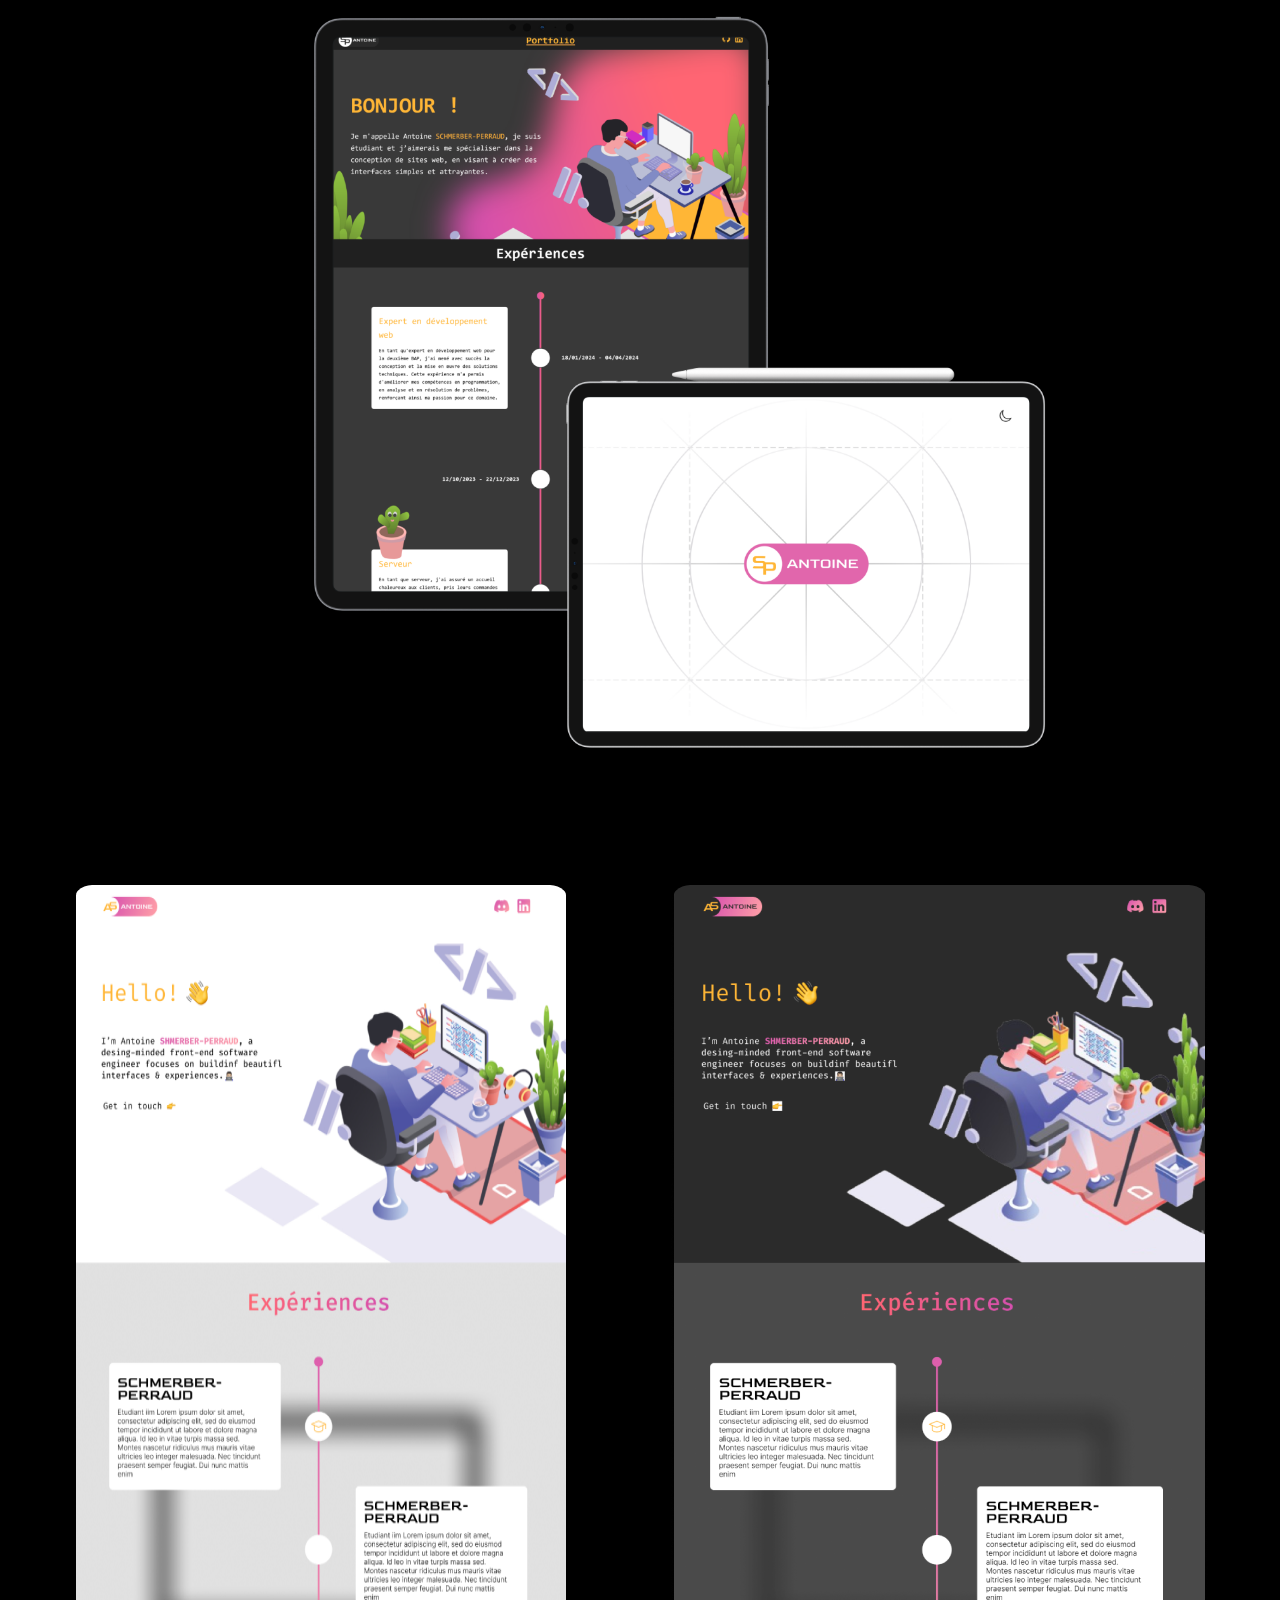
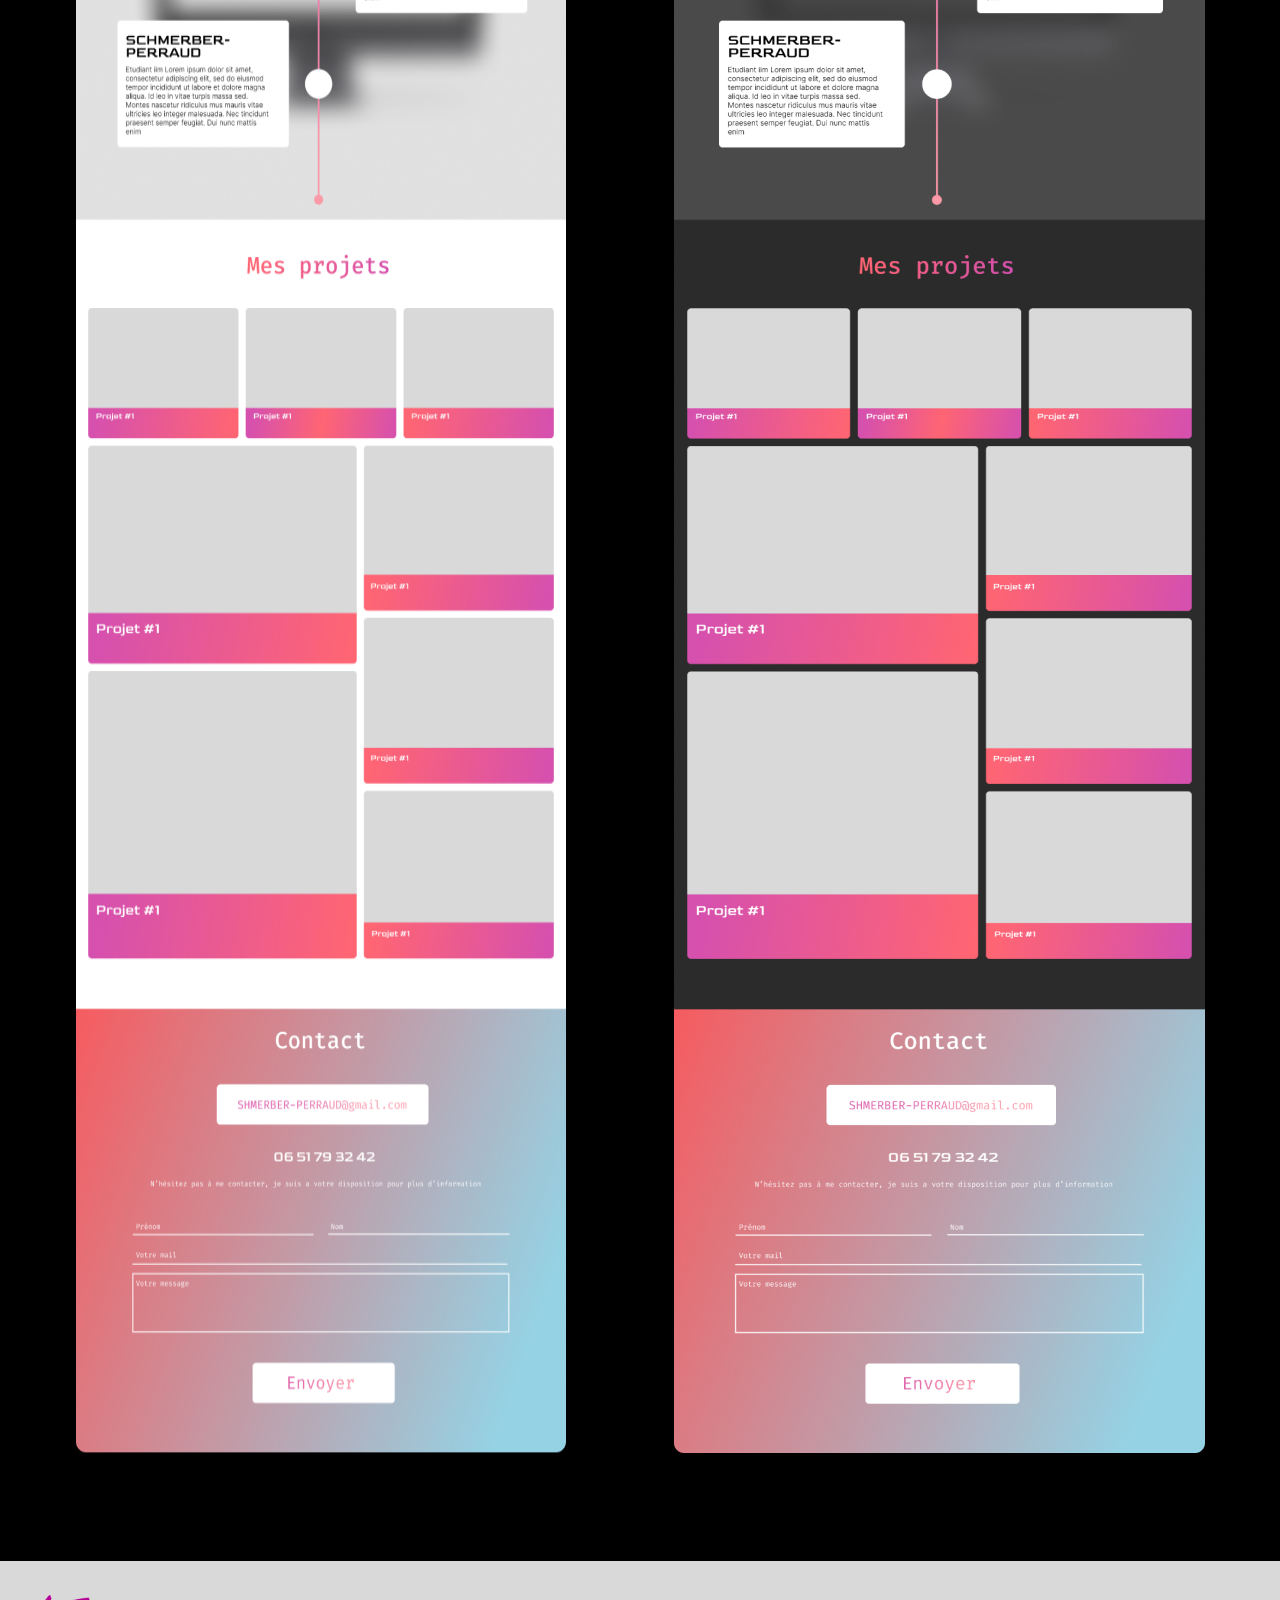
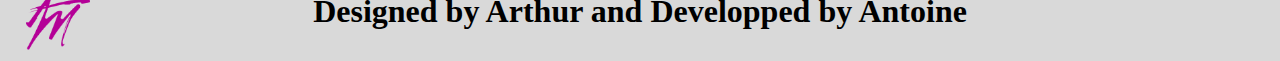
<file: pages/ui_ux.html>
<!DOCTYPE html>
<html lang="en">
    <head>
        <meta charset="UTF-8" />
        <meta name="viewport" content="width=device-width, initial-scale=1.0" />
        <link rel="stylesheet" href="../style.css" />
        <title>UI/UX Design</title>
    </head>
    <body>
        <header>
            <button class="burger-menu">☰</button>
            <nav>
                <ul>
                    <li><a href="../index.html">MENU</a></li>
                    <li>|</li>
                    <li><a href="ui_ux.html">UI / UX DESIGN</a></li>
                    <li>|</li>
                    <li><a href="illustrations.html">ILLUSTRATIONS</a></li>
                </ul>
            </nav>
        </header>


        <h1>
            UI/UX <br />
            Design<span class="dot">.</span>
        </h1>

        <section id="chatenay">
            <div class="chatenay"></div>
            <div class="chatenay-container">
                <h2 class="chatenay-container-title title">
                    Ludothèque <br />
                    Chatenay-Malabry
                </h2>
                <div class="chatenay-container-img">
                    <img
                        class="chatenay-container-img-accueil"
                        src="../Assets/chatenay_accueil.png"
                        alt=""
                    />
                    <img
                        class="chatenay-container-img-nav"
                        src="../Assets/chatenay_nav.png"
                        alt=""
                    />
                </div>
            </div>
        </section>

        <section id="darkbull">
            <div class="darkbull"></div>
            <div class="darkbull-container">
                <div class="darkbull-container-flex">
                    <h2 class="darkbull-container-title title">
                        Restaurant fictif <br />
                        The dark bull
                    </h2>
                    <img
                        class="darkbull-container-img-telephone"
                        src="../Assets/darkbull_telephone.png"
                        alt=""
                    />
                </div>
                <img
                    class="darkbull-container-img-accueil"
                    src="../Assets/darkbull_accueil.png"
                    alt=""
                />
            </div>
        </section>

        <section id="jekaze">
            <div class="jekaze"></div>
            <div class="jekaze-container">
                <div class="jekaze-container-flex">
                    <h2 class="jekaze-container-title title">
                        Un SHOP pour les <br />
                        graffeurs
                    </h2>
                    <img
                        class="jekaze-container-img-accueil"
                        src="../Assets/jekaze_accueil.png"
                        alt=""
                    />
                </div>
                <img
                    class="jekaze-container-img-shop"
                    src="../Assets/jekaze_shop.png"
                    alt=""
                />
            </div>
        </section>

        <section id="andalousia">
            <div class="andalousia"></div>
            <div class="andalousia-container">
                <div class="andalousia-container-flex">
                    <h2 class="andalousia-container-title title">
                        Streamer de la <br />
                        musique
                    </h2>
                    <img
                        class="andalousia-container-img-imac"
                        src="../Assets/andalousia_imac.png"
                        alt=""
                    />
                </div>
                <img
                    class="andalousia-container-img-accueil"
                    src="../Assets/andalousia_accueil.png"
                    alt=""
                />
            </div>
        </section>

        <section id="portfolio">
            <div class="portfolio"></div>
            <h2 class="portfolio-title title">
                Portfolio pour <br />
                un ami
            </h2>
            <div class="portfolio-tablette">
                <img
                    class="portfolio-tablette-img-tablette"
                    src="../Assets/portfolio_tablette.png"
                    alt=""
                />
                <img
                    class="portfolio-tablette-img-loading"
                    src="../Assets/portfolio_loading.png"
                    alt=""
                />
            </div>
            <div class="portfolio-container">
                <img
                    class="portfolio-container-img-white"
                    src="../Assets/portfolio_whitetheme.png"
                    alt=""
                />
                <img
                    class="portfolio-container-img-black"
                    src="../Assets/portfolio_blacktheme.png"
                    alt=""
                />
            </div>
        </section>
        
        <footer id="footer">
            <img src="../Assets/Logo.png" alt="" />
            <h2>Designed by Arthur and Developped by Antoine</h2>
        </footer>

    <script src="../script.js"></script>

    </body>
</html>
</file>
<file: style.css>
@import url("https://fonts.google.com/specimen/Sora");
@import url("https://fonts.google.com/specimen/Vujahday+Script");
html,
body,
div,
span,
applet,
object,
iframe,
h1,
h2,
h3,
h4,
h5,
h6,
p,
blockquote,
pre,
a,
abbr,
acronym,
address,
big,
cite,
code,
del,
dfn,
em,
img,
ins,
kbd,
q,
s,
samp,
small,
strike,
strong,
sub,
sup,
tt,
var,
b,
u,
i,
center,
dl,
dt,
dd,
ol,
ul,
li,
fieldset,
form,
label,
legend,
table,
caption,
tbody,
tfoot,
thead,
tr,
th,
td,
article,
aside,
canvas,
details,
embed,
figure,
figcaption,
footer,
header,
hgroup,
menu,
nav,
output,
ruby,
section,
summary,
time,
mark,
audio,
video {
  margin: 0;
  padding: 0;
  border: 0;
  font-size: 100%;
  font: inherit;
  vertical-align: baseline;
}

article,
aside,
details,
figcaption,
figure,
footer,
header,
hgroup,
menu,
nav,
section {
  display: block;
}

body {
  line-height: 1;
}

ol,
ul {
  list-style: none;
}

blockquote,
q {
  quotes: none;
}

blockquote:before,
blockquote:after,
q:before,
q:after {
  content: "";
  content: none;
}

table {
  border-collapse: collapse;
  border-spacing: 0;
}

.title {
  color: #ffffff;
  font-size: 36px;
  font-family: "Inter", sans-serif;
  font-weight: bold;
  text-transform: uppercase;
}
@media screen and (max-width: 1000px) {
  .title {
    font-size: 30px;
  }
}
@media screen and (max-width: 600px) {
  .title {
    font-size: 28px;
  }
}

body {
  background-color: #000000;
}

.menu-open {
  margin-bottom: 150px;
}

header .burger-menu {
  display: none;
  font-size: 24px;
  cursor: pointer;
}
@media screen and (max-width: 668px) {
  header .burger-menu {
    display: block;
    position: absolute;
    top: 20px;
    right: 20px;
  }
}
header nav {
  padding: 10px;
  display: flex;
  justify-content: flex-end;
  align-items: center;
  z-index: 100;
}
@media screen and (max-width: 1000px) {
  header nav {
    justify-content: center;
  }
}
header nav ul {
  display: flex;
  align-items: center;
  background-color: #ffffff;
  list-style: none;
  margin-right: 200px;
  margin-top: 40px;
  gap: 40px;
  height: 40px;
  border-radius: 10px;
}
@media screen and (max-width: 1000px) {
  header nav ul {
    margin-right: 0;
  }
}
@media screen and (max-width: 668px) {
  header nav ul {
    display: none;
    border: #000000 1px solid;
    flex-direction: column;
    justify-content: center;
    position: absolute;
    top: 40px;
    right: 20px;
    height: auto;
    text-align: center;
  }
}
header nav ul li {
  color: #ff8000;
  font-weight: bold;
  font-size: 20px;
  font-family: "Sora", sans-serif;
  text-transform: uppercase;
}
@media screen and (max-width: 668px) {
  header nav ul li {
    margin-top: 20px;
  }
}
header nav ul li:nth-child(even) {
  display: none;
}
header nav ul li:nth-child(1) {
  margin-left: 20px;
}
@media screen and (max-width: 668px) {
  header nav ul li:nth-child(1) {
    margin-left: 0;
  }
}
header nav ul li:nth-child(5) {
  margin-right: 20px;
}
@media screen and (max-width: 668px) {
  header nav ul li:nth-child(5) {
    margin-right: 0;
    margin-bottom: 20px;
  }
}
header nav ul li a {
  text-decoration: none;
  color: #ff8000;
  font-weight: bold;
}
header nav ul li a:hover {
  text-decoration: underline;
}

#footer {
  position: relative;
  display: flex;
  justify-content: center;
  align-items: center;
  background-color: #d9d9d9;
  height: 100px;
}
#footer img {
  position: absolute;
  bottom: 10px;
  left: 2%;
  width: 5%;
}
#footer h2 {
  font-size: 32px;
  font-weight: bold;
}
@media screen and (max-width: 1000px) {
  #footer h2 {
    font-size: 28px;
  }
}
@media screen and (max-width: 600px) {
  #footer h2 {
    font-size: 24px;
  }
}
@media screen and (max-width: 400px) {
  #footer h2 {
    font-size: 20px;
  }
}
@media screen and (max-width: 300px) {
  #footer h2 {
    font-size: 16px;
  }
}

h1 {
  font-size: 170px;
  font-family: "Inter", sans-serif;
  font-weight: bold;
  color: #ffffff;
  margin-left: 150px;
  line-height: 200px;
  text-transform: uppercase;
}
h1 span {
  color: #ff8000;
}
@media screen and (max-width: 1550px) {
  h1 {
    font-size: 130px;
    line-height: normal;
  }
}
@media screen and (max-width: 1250px) {
  h1 {
    font-size: 100px;
    line-height: normal;
  }
}
@media screen and (max-width: 1000px) {
  h1 {
    font-size: 70px;
    line-height: normal;
  }
}
@media screen and (max-width: 750px) {
  h1 {
    font-size: 40px;
    margin-left: 20px;
  }
}
@media screen and (max-width: 400px) {
  h1 {
    font-size: 30px;
    margin-top: 30px;
  }
}

#chatenay {
  margin-top: 50px;
}
#chatenay .chatenay {
  background-image: url("Assets/chatenay_mockup.png");
  height: 110vh;
  background-size: cover;
  background-position: center;
}
#chatenay .chatenay-container {
  position: relative;
}
#chatenay .chatenay-container-title {
  color: #ff85b6;
  display: flex;
  justify-content: flex-end;
  text-align: center;
  margin-right: 20%;
  margin-top: 100px;
}
@media screen and (max-width: 1500px) {
  #chatenay .chatenay-container-title {
    margin-right: 15%;
  }
}
@media screen and (max-width: 1200px) {
  #chatenay .chatenay-container-title {
    margin-right: 10%;
  }
}
@media screen and (max-width: 1150px) {
  #chatenay .chatenay-container-title {
    margin-right: 0px;
    justify-content: center;
    margin-bottom: 50px;
  }
}
#chatenay .chatenay-container-img {
  display: flex;
  justify-content: center;
}
@media screen and (max-width: 1150px) {
  #chatenay .chatenay-container-img {
    flex-direction: column;
    align-items: center;
    gap: 50px;
  }
}
#chatenay .chatenay-container-img-accueil {
  border-radius: 20px;
  border: 10px solid rgba(107, 104, 104, 0.4);
  position: absolute;
  top: -250px;
  left: 10%;
  width: 40%;
}
@media screen and (max-width: 1150px) {
  #chatenay .chatenay-container-img-accueil {
    position: relative;
    top: 0;
    left: 0;
    width: 50%;
  }
}
@media screen and (max-width: 1000px) {
  #chatenay .chatenay-container-img-accueil {
    width: 60%;
  }
}
@media screen and (max-width: 750px) {
  #chatenay .chatenay-container-img-accueil {
    width: 80%;
  }
}
#chatenay .chatenay-container-img-nav {
  width: 45%;
  border-radius: 20px;
  border: 10px solid rgba(107, 104, 104, 0.4);
  position: absolute;
  bottom: -650px;
  right: 12%;
  z-index: 1;
}
@media screen and (max-width: 1500px) {
  #chatenay .chatenay-container-img-nav {
    bottom: -550px;
  }
}
@media screen and (max-width: 1300px) {
  #chatenay .chatenay-container-img-nav {
    bottom: -500px;
  }
}
@media screen and (max-width: 1150px) {
  #chatenay .chatenay-container-img-nav {
    position: relative;
    bottom: 0;
    right: 0;
    width: 50%;
  }
}
@media screen and (max-width: 1000px) {
  #chatenay .chatenay-container-img-nav {
    width: 60%;
  }
}
@media screen and (max-width: 750px) {
  #chatenay .chatenay-container-img-nav {
    width: 80%;
  }
}

#darkbull {
  margin-top: 70%;
}
@media screen and (max-width: 1150px) {
  #darkbull {
    margin-top: 50px;
  }
}
#darkbull .darkbull {
  background-image: url("Assets/darkbull_mockup.png");
  height: 110vh;
  background-size: cover;
  background-position: center;
}
#darkbull .darkbull-container {
  margin-top: 100px;
  display: flex;
  justify-content: center;
  gap: 100px;
}
@media screen and (max-width: 1400px) {
  #darkbull .darkbull-container {
    gap: 50px;
  }
}
@media screen and (max-width: 1300px) {
  #darkbull .darkbull-container {
    gap: 20px;
  }
}
@media screen and (max-width: 1250px) {
  #darkbull .darkbull-container {
    flex-direction: column;
    align-items: center;
    margin-top: 50px;
  }
}
@media screen and (max-width: 1250px) {
  #darkbull .darkbull-container-flex {
    display: flex;
    flex-direction: column;
    align-items: center;
  }
}
#darkbull .darkbull-container-title {
  margin-block: 100px;
  text-align: center;
  color: #ff8000;
}
@media screen and (max-width: 1250px) {
  #darkbull .darkbull-container-title {
    margin-block: 20px;
  }
}
#darkbull .darkbull-container-img-accueil {
  border-radius: 20px;
  border: 10px solid rgba(0, 0, 0, 0.2);
}
@media screen and (max-width: 900px) {
  #darkbull .darkbull-container-img-accueil {
    width: 80%;
  }
}
#darkbull .darkbull-container-img-telephone {
  width: 100%;
}
@media screen and (max-width: 900px) {
  #darkbull .darkbull-container-img-telephone {
    width: 80%;
  }
}
@media screen and (max-width: 668px) {
  #darkbull .darkbull-container-img-telephone {
    width: 60%;
  }
}

#jekaze {
  margin-top: 100px;
  position: relative;
}
#jekaze .jekaze {
  background-image: url("Assets/jekaze_mockup.png");
  height: 110vh;
  background-size: cover;
  background-position: center;
}
#jekaze .jekaze-container {
  margin-block: 100px;
  display: flex;
  justify-content: center;
}
@media screen and (max-width: 1150px) {
  #jekaze .jekaze-container {
    flex-direction: column;
    align-items: center;
  }
}
#jekaze .jekaze-container-title {
  margin-bottom: 50px;
  color: #ffffff;
}
@media screen and (max-width: 1150px) {
  #jekaze .jekaze-container-title {
    text-align: center;
  }
}
#jekaze .jekaze-container-flex {
  position: absolute;
  bottom: -900px;
  left: 16.5%;
  z-index: 1;
}
@media screen and (max-width: 1600px) {
  #jekaze .jekaze-container-flex {
    left: 12%;
  }
}
@media screen and (max-width: 1500px) {
  #jekaze .jekaze-container-flex {
    left: 10%;
  }
}
@media screen and (max-width: 1400px) {
  #jekaze .jekaze-container-flex {
    left: 8%;
  }
}
@media screen and (max-width: 1300px) {
  #jekaze .jekaze-container-flex {
    left: 4.5%;
  }
}
@media screen and (max-width: 1200px) {
  #jekaze .jekaze-container-flex {
    left: 1%;
  }
}
@media screen and (max-width: 1150px) {
  #jekaze .jekaze-container-flex {
    position: relative;
    left: 0px;
    bottom: 0px;
    margin-bottom: 30px;
    display: flex;
    flex-direction: column;
    align-items: center;
  }
}
#jekaze .jekaze-container-img-accueil {
  width: 100%;
}
@media screen and (max-width: 800px) {
  #jekaze .jekaze-container-img-accueil {
    width: 80%;
  }
}
#jekaze .jekaze-container-img-shop {
  position: absolute;
  bottom: -900px;
  right: 16.5%;
}
@media screen and (max-width: 1600px) {
  #jekaze .jekaze-container-img-shop {
    right: 12%;
  }
}
@media screen and (max-width: 1500px) {
  #jekaze .jekaze-container-img-shop {
    right: 10%;
  }
}
@media screen and (max-width: 1400px) {
  #jekaze .jekaze-container-img-shop {
    right: 8%;
  }
}
@media screen and (max-width: 1300px) {
  #jekaze .jekaze-container-img-shop {
    right: 4.5%;
  }
}
@media screen and (max-width: 1200px) {
  #jekaze .jekaze-container-img-shop {
    right: 1%;
  }
}
@media screen and (max-width: 1150px) {
  #jekaze .jekaze-container-img-shop {
    position: relative;
    right: 0px;
    bottom: 0px;
    width: 80%;
  }
}

#andalousia {
  margin-top: 1000px;
  position: relative;
}
@media screen and (max-width: 1150px) {
  #andalousia {
    margin-top: 30px;
  }
}
#andalousia .andalousia {
  background-image: url("Assets/andalousia_mockup.png");
  height: 110vh;
  background-size: cover;
  background-position: center;
}
#andalousia .andalousia-container {
  margin-block: 100px;
  display: flex;
  justify-content: center;
}
@media screen and (max-width: 1300px) {
  #andalousia .andalousia-container {
    flex-direction: column;
    align-items: center;
    gap: 50px;
  }
}
#andalousia .andalousia-container-title {
  margin-bottom: 200px;
  color: #dc4ab3;
}
@media screen and (max-width: 1300px) {
  #andalousia .andalousia-container-title {
    margin-bottom: 30px;
    text-align: center;
  }
}
#andalousia .andalousia-container-flex {
  position: absolute;
  bottom: -1050px;
  left: 12%;
}
@media screen and (max-width: 1600px) {
  #andalousia .andalousia-container-flex {
    left: 10%;
  }
}
@media screen and (max-width: 1500px) {
  #andalousia .andalousia-container-flex {
    left: 7%;
  }
}
@media screen and (max-width: 1400px) {
  #andalousia .andalousia-container-flex {
    left: 3%;
  }
}
@media screen and (max-width: 1300px) {
  #andalousia .andalousia-container-flex {
    left: 0%;
    position: relative;
    bottom: 0;
    display: flex;
    flex-direction: column;
    align-items: center;
  }
}
#andalousia .andalousia-container-img-imac {
  width: 80%;
}
#andalousia .andalousia-container-img-accueil {
  position: absolute;
  bottom: -1050px;
  right: 12%;
  z-index: 1;
  border-radius: 20px;
  border: 10px solid rgba(107, 104, 104, 0.9);
}
@media screen and (max-width: 1600px) {
  #andalousia .andalousia-container-img-accueil {
    right: 10%;
  }
}
@media screen and (max-width: 1500px) {
  #andalousia .andalousia-container-img-accueil {
    right: 7%;
  }
}
@media screen and (max-width: 1400px) {
  #andalousia .andalousia-container-img-accueil {
    right: 3%;
  }
}
@media screen and (max-width: 1300px) {
  #andalousia .andalousia-container-img-accueil {
    position: relative;
    right: 0;
    bottom: 0;
  }
}
@media screen and (max-width: 900px) {
  #andalousia .andalousia-container-img-accueil {
    width: 80%;
  }
}

#portfolio {
  margin-top: 1200px;
  margin-bottom: 100px;
}
@media screen and (max-width: 1300px) {
  #portfolio {
    margin-top: 30px;
  }
}
#portfolio .portfolio {
  background-image: url("Assets/portfolio_mockup.png");
  height: 110vh;
  background-size: cover;
  background-position: center;
}
#portfolio .portfolio-title {
  margin-top: 100px;
  text-align: center;
  -webkit-background-clip: text;
          background-clip: text;
  color: transparent;
  background-image: linear-gradient(35deg, #da58ad 0%, #fb98a8 100%);
}
#portfolio .portfolio-tablette {
  position: relative;
}
@media screen and (max-width: 900px) {
  #portfolio .portfolio-tablette {
    display: flex;
    justify-content: center;
    align-items: center;
    flex-direction: column;
  }
}
#portfolio .portfolio-tablette-img-tablette {
  width: 55%;
  margin-left: 15%;
}
@media screen and (max-width: 900px) {
  #portfolio .portfolio-tablette-img-tablette {
    width: 100%;
    margin-left: 0;
  }
}
#portfolio .portfolio-tablette-img-loading {
  width: 40%;
  position: absolute;
  bottom: -130px;
  right: 17%;
}
@media screen and (max-width: 900px) {
  #portfolio .portfolio-tablette-img-loading {
    position: relative;
    bottom: 0;
    right: 0;
    width: 70%;
  }
}
#portfolio .portfolio-container {
  margin-top: 250px;
  margin-inline: 200px;
  display: flex;
  justify-content: center;
  gap: 100px;
}
@media screen and (max-width: 1250px) {
  #portfolio .portfolio-container {
    gap: 50px;
    margin-inline: 100px;
  }
}
@media screen and (max-width: 1250px) {
  #portfolio .portfolio-container {
    gap: 20px;
  }
}
@media screen and (max-width: 1100px) {
  #portfolio .portfolio-container {
    flex-direction: column-reverse;
    align-items: center;
  }
}
@media screen and (max-width: 900px) {
  #portfolio .portfolio-container {
    margin-top: 50px;
  }
}
@media screen and (max-width: 600px) {
  #portfolio .portfolio-container {
    margin-inline: 50px;
  }
}
#portfolio .portfolio-container-img-white {
  border-radius: 20px;
  width: 70%;
}
@media screen and (max-width: 1100px) {
  #portfolio .portfolio-container-img-white {
    width: 110%;
  }
}
@media screen and (max-width: 700px) {
  #portfolio .portfolio-container-img-white {
    width: 100%;
  }
}
#portfolio .portfolio-container-img-black {
  width: 70%;
  border-radius: 20px;
}
@media screen and (max-width: 1100px) {
  #portfolio .portfolio-container-img-black {
    width: 110%;
  }
}
@media screen and (max-width: 700px) {
  #portfolio .portfolio-container-img-black {
    width: 100%;
  }
}

#debauche {
  margin-top: 50px;
  position: relative;
}
#debauche .debauche {
  background-image: url("./Assets/debauche_accueil.png");
  height: 110vh;
  background-size: cover;
  background-position: center;
}
#debauche .debauche-img-perso {
  position: absolute;
  top: 26%;
  left: 5%;
  width: 25%;
}
@media screen and (max-width: 1680px) {
  #debauche .debauche-img-perso {
    top: 31%;
  }
}
@media screen and (max-width: 1250px) {
  #debauche .debauche-img-perso {
    top: 34%;
  }
}
@media screen and (max-width: 1090px) {
  #debauche .debauche-img-perso {
    top: 40%;
  }
}
@media screen and (max-width: 800px) {
  #debauche .debauche-img-perso {
    top: 16%;
    width: 30%;
  }
}
@media screen and (max-width: 680px) {
  #debauche .debauche-img-perso {
    top: 20%;
  }
}
@media screen and (max-width: 580px) {
  #debauche .debauche-img-perso {
    top: 23%;
    width: 35%;
  }
}
@media screen and (max-width: 450px) {
  #debauche .debauche-img-perso {
    top: 26%;
  }
}
@media screen and (max-width: 320px) {
  #debauche .debauche-img-perso {
    top: 32%;
    width: 40%;
  }
}
#debauche .debauche-title {
  margin-block: 150px 100px;
  text-align: center;
  font-size: 100px;
}
@media screen and (max-width: 1250px) {
  #debauche .debauche-title {
    margin-block: 50px 50px;
    font-size: 70px;
  }
}
@media screen and (max-width: 700px) {
  #debauche .debauche-title {
    margin-block: 50px 20px;
    font-size: 50px;
  }
}
@media screen and (max-width: 540px) {
  #debauche .debauche-title {
    font-size: 40px;
  }
}
#debauche .debauche-container {
  display: flex;
  justify-content: center;
  gap: 100px;
}
@media screen and (max-width: 1372px) {
  #debauche .debauche-container {
    gap: 50px;
  }
}
@media screen and (max-width: 800px) {
  #debauche .debauche-container {
    flex-direction: column;
    align-items: center;
    gap: 50px;
    margin-inline: 50px;
  }
}
#debauche .debauche-container-img {
  width: 100%;
}
#debauche .debauche-container-dessin {
  position: absolute;
  bottom: 150px;
  right: 8%;
  width: 20%;
}
@media screen and (max-width: 1600px) {
  #debauche .debauche-container-dessin {
    right: 7%;
  }
}
@media screen and (max-width: 1550px) {
  #debauche .debauche-container-dessin {
    right: 5%;
  }
}
@media screen and (max-width: 1372px) {
  #debauche .debauche-container-dessin {
    right: 1%;
  }
}
@media screen and (max-width: 470px) {
  #debauche .debauche-container-dessin {
    right: 40%;
    bottom: 16%;
    width: 40%;
  }
}
#debauche .debauche-fleche {
  position: absolute;
  bottom: 50px;
  right: 18%;
}
@media screen and (max-width: 892px) {
  #debauche .debauche-fleche {
    right: 13%;
  }
}
@media screen and (max-width: 470px) {
  #debauche .debauche-fleche {
    right: 60%;
    bottom: 13%;
  }
}
#debauche .debauche-text-fleche {
  position: absolute;
  bottom: 0px;
  right: 8%;
  font-size: 25px;
  line-height: 30px;
  color: #ffffff;
  font-family: "Vujahday Script", cursive;
}
@media screen and (max-width: 892px) {
  #debauche .debauche-text-fleche {
    right: 2%;
  }
}
@media screen and (max-width: 470px) {
  #debauche .debauche-text-fleche {
    right: 25%;
    bottom: 12%;
    font-size: 20px;
  }
}
#debauche .debauche-text {
  margin-inline: auto;
  margin-top: 100px;
  width: 50%;
  text-align: center;
  color: #ffffff;
  font-size: 23px;
  line-height: 30px;
  font-family: "Inter", sans-serif;
}
@media screen and (max-width: 800px) {
  #debauche .debauche-text {
    margin-inline: 0;
    text-align: start;
    padding-inline: 20px;
  }
}
@media screen and (max-width: 600px) {
  #debauche .debauche-text {
    font-size: 20px;
  }
}
@media screen and (max-width: 470px) {
  #debauche .debauche-text {
    margin-top: 350px;
    width: 90%;
    text-align: center;
  }
}

#salle703 {
  margin-top: 100px;
}
#salle703 .salle703 {
  background-image: url("Assets/salle703_accueil.png");
  height: 110vh;
  background-size: cover;
  background-position: center;
}
#salle703 .salle703-container {
  margin-top: 100px;
  margin-inline: 200px;
  display: flex;
  gap: 100px;
}
@media screen and (max-width: 1250px) {
  #salle703 .salle703-container {
    flex-direction: column-reverse;
    align-items: center;
    margin-top: 50px;
    margin-inline: 0;
    gap: 50px;
  }
}
#salle703 .salle703-container-flex {
  width: 60%;
  display: flex;
  flex-direction: column;
}
#salle703 .salle703-container-title {
  margin-bottom: 100px;
  text-align: right;
  color: #ffffff;
  font-size: 150px;
}
@media screen and (max-width: 1250px) {
  #salle703 .salle703-container-title {
    margin-block: 20px;
    font-size: 130px;
  }
}
@media screen and (max-width: 800px) {
  #salle703 .salle703-container-title {
    font-size: 100px;
  }
}
@media screen and (max-width: 600px) {
  #salle703 .salle703-container-title {
    font-size: 80px;
  }
}
@media screen and (max-width: 450px) {
  #salle703 .salle703-container-title {
    font-size: 60px;
  }
}
#salle703 .salle703-container-title span {
  color: #de3434;
}
#salle703 .salle703-container-text {
  margin-block: 100px;
  text-align: center;
  color: #ffffff;
  font-size: 20px;
  font-family: "inter", sans-serif;
}
@media screen and (max-width: 1250px) {
  #salle703 .salle703-container-text {
    margin-block: 20px;
  }
}
#salle703 .salle703-container-text span {
  color: #de3434;
}
#salle703 .salle703-container-img-couleur {
  border-radius: 20px;
}
#salle703 .salle703-container-img-noir {
  border-radius: 20px;
}

#belle {
  margin-top: 100px;
  position: relative;
}
#belle .belle {
  background-image: url("Assets/belle_accueil.png");
  height: 110vh;
  background-size: cover;
  background-position: center;
}
#belle .belle-title {
  padding-top: 150px;
  padding-left: 150px;
  font-size: 130px;
  line-height: 150px;
  text-shadow: -1px -1px 0 #000, 1px -1px 0 #000, -1px 1px 0 #000, 1px 1px 0 #000;
}
@media screen and (max-width: 1250px) {
  #belle .belle-title {
    padding-left: 50px;
    font-size: 100px;
    line-height: 100px;
  }
}
@media screen and (max-width: 800px) {
  #belle .belle-title {
    padding-left: 20px;
    font-size: 80px;
    line-height: 80px;
  }
}
@media screen and (max-width: 600px) {
  #belle .belle-title {
    font-size: 60px;
    line-height: 60px;
  }
}
@media screen and (max-width: 450px) {
  #belle .belle-title {
    font-size: 50px;
    line-height: 50px;
  }
}
#belle .belle-fleche-courbe {
  position: absolute;
  top: 57%;
  left: 150px;
}
@media screen and (max-width: 1150px) {
  #belle .belle-fleche-courbe {
    display: none;
  }
}
#belle .belle-text-courbe {
  position: absolute;
  top: 54%;
  left: 150px;
  width: 50%;
  color: #ffffff;
  font-size: 23px;
  line-height: 30px;
  font-family: "vujaDay Script", cursive;
  font-style: italic;
}
@media screen and (max-width: 1150px) {
  #belle .belle-text-courbe {
    display: none;
  }
}
#belle .belle-container {
  margin-top: 100px;
  display: flex;
  justify-content: center;
  gap: 100px;
  color: #ffffff;
}
@media screen and (max-width: 1150px) {
  #belle .belle-container {
    margin-top: 0;
    flex-direction: column-reverse;
    align-items: center;
  }
}
#belle .belle-container-text {
  text-align: center;
  margin-top: 6%;
  width: 35%;
  line-height: 25px;
  font-family: "Inter", sans-serif;
}
@media screen and (max-width: 1150px) {
  #belle .belle-container-text {
    width: 90%;
    margin-top: 50px;
  }
}
#belle .belle-container-img-accueil {
  width: 50%;
}
@media screen and (max-width: 1150px) {
  #belle .belle-container-img-accueil {
    width: 90%;
  }
}
#belle .belle-img {
  position: absolute;
  bottom: -16%;
  right: 15%;
}
@media screen and (max-width: 1150px) {
  #belle .belle-img {
    margin-top: 20px;
    position: relative;
    bottom: 0;
    right: 0;
    width: 100%;
  }
}
#belle .belle-fleche-droite {
  position: absolute;
  bottom: -20%;
  right: 20%;
}
@media screen and (max-width: 1150px) {
  #belle .belle-fleche-droite {
    display: none;
  }
}
#belle .belle-text-droite {
  color: #ffffff;
  font-size: 23px;
  line-height: 30px;
  font-family: "vujaDay Script", cursive;
  font-style: italic;
  position: absolute;
  bottom: -22%;
  right: 18%;
}
@media screen and (max-width: 1150px) {
  #belle .belle-text-droite {
    display: none;
  }
}

#batman {
  margin-top: 500px;
  position: relative;
}
@media screen and (max-width: 1150px) {
  #batman {
    margin-top: 30px;
  }
}
#batman .batman {
  background-image: url("Assets/batman_accueil.png");
  height: 110vh;
  background-size: cover;
  background-position: center;
}
#batman .batman-container {
  margin-block: 200px;
}
@media screen and (max-width: 1300px) {
  #batman .batman-container {
    flex-direction: column;
    align-items: center;
    gap: 50px;
  }
}
@media screen and (max-width: 500px) {
  #batman .batman-container {
    margin-block: 50px;
  }
}
#batman .batman-container-flex {
  display: flex;
  justify-content: center;
  gap: 50px;
}
@media screen and (max-width: 1250px) {
  #batman .batman-container-flex {
    flex-direction: column;
    margin-inline: 100px;
  }
}
@media screen and (max-width: 500px) {
  #batman .batman-container-flex {
    margin-inline: 20px;
  }
}
#batman .batman-fleche-courbe-bas {
  position: absolute;
  top: 55%;
  right: 30%;
}
@media screen and (max-width: 1250px) {
  #batman .batman-fleche-courbe-bas {
    top: 30%;
    right: 30%;
  }
}
@media screen and (max-width: 1050px) {
  #batman .batman-fleche-courbe-bas {
    top: 32%;
  }
}
@media screen and (max-width: 900px) {
  #batman .batman-fleche-courbe-bas {
    top: 36%;
  }
}
@media screen and (max-width: 700px) {
  #batman .batman-fleche-courbe-bas {
    top: 42%;
    left: 20%;
  }
}
@media screen and (max-width: 500px) {
  #batman .batman-fleche-courbe-bas {
    display: none;
  }
}
#batman .batman-text-bas {
  position: absolute;
  top: 54%;
  left: 72%;
  width: 50%;
  color: #ffffff;
  font-size: 23px;
  line-height: 30px;
  font-family: "vujaDay Script", cursive;
  font-style: italic;
}
@media screen and (max-width: 1250px) {
  #batman .batman-text-bas {
    top: 30%;
    right: 15%;
  }
}
@media screen and (max-width: 1050px) {
  #batman .batman-text-bas {
    top: 32%;
  }
}
@media screen and (max-width: 900px) {
  #batman .batman-text-bas {
    top: 36%;
  }
}
@media screen and (max-width: 700px) {
  #batman .batman-text-bas {
    top: 42%;
    left: 50%;
    font-size: 20px;
  }
}
@media screen and (max-width: 500px) {
  #batman .batman-text-bas {
    display: none;
  }
}
#batman .batman-fleche-courbe-haut {
  position: absolute;
  bottom: 150px;
  left: 25%;
}
@media screen and (max-width: 1150px) {
  #batman .batman-fleche-courbe-haut {
    bottom: 250px;
    left: 50%;
  }
}
@media screen and (max-width: 750px) {
  #batman .batman-fleche-courbe-haut {
    display: none;
  }
}
#batman .batman-text-haut {
  position: absolute;
  bottom: 140px;
  left: 13%;
  width: 50%;
  color: #ffffff;
  font-size: 23px;
  line-height: 30px;
  font-family: "vujaDay Script", cursive;
  font-style: italic;
}
@media screen and (max-width: 1530px) {
  #batman .batman-text-haut {
    left: 10%;
  }
}
@media screen and (max-width: 1150px) {
  #batman .batman-text-haut {
    bottom: 250px;
  }
}
@media screen and (max-width: 750px) {
  #batman .batman-text-haut {
    display: none;
  }
}
#batman .batman-text {
  margin-left: 40%;
  margin-top: 100px;
  width: 50%;
  text-align: center;
  color: #ffffff;
  font-size: 15px;
  line-height: 25px;
  font-family: "Inter", sans-serif;
}
@media screen and (max-width: 1150px) {
  #batman .batman-text {
    margin-inline: auto;
    margin-top: 150px;
  }
}
@media screen and (max-width: 500px) {
  #batman .batman-text {
    margin-top: 50px;
  }
}
@media screen and (max-width: 500px) {
  #batman .batman-text {
    font-size: 13px;
    width: 90%;
  }
}

#lunateek {
  margin-top: 100px;
  margin-bottom: 100px;
}
@media screen and (max-width: 1300px) {
  #lunateek {
    margin-top: 30px;
  }
}
@media screen and (max-width: 730px) {
  #lunateek img {
    width: 100%;
  }
}
#lunateek .lunateek {
  background-image: url("Assets/lunateek_accueil.png");
  height: 110vh;
  background-size: cover;
  background-position: center;
}
#lunateek .lunateek-text {
  margin-top: 100px;
  margin-inline: auto;
  width: 60%;
  text-align: center;
  color: #ffffff;
  font-size: 15px;
  line-height: 25px;
  font-family: "Inter", sans-serif;
}
@media screen and (max-width: 900px) {
  #lunateek .lunateek-text {
    width: 90%;
  }
}
@media screen and (max-width: 650px) {
  #lunateek .lunateek-text {
    font-size: 13px;
  }
}
#lunateek .lunateek-container {
  margin-top: 100px;
  display: flex;
  justify-content: center;
  align-items: center;
  flex-direction: column;
  margin-inline: 50px;
}
#lunateek .lunateek-container-1 {
  display: flex;
  gap: 40px;
  margin-bottom: 50px;
  flex-wrap: wrap;
}
@media screen and (max-width: 730px) {
  #lunateek .lunateek-container-1 {
    flex-direction: column;
  }
}
#lunateek .lunateek-container-2 {
  display: flex;
  justify-items: center;
  gap: 40px;
  margin-bottom: 50px;
  flex-wrap: wrap;
}
@media screen and (max-width: 730px) {
  #lunateek .lunateek-container-2 {
    flex-direction: column;
  }
}
#lunateek .lunateek-container-2-noflex {
  display: flex;
  flex-direction: column;
  align-items: center;
  gap: 40px;
}
#lunateek .lunateek-container-3 {
  display: flex;
  gap: 70px;
  flex-wrap: wrap;
}
@media screen and (max-width: 730px) {
  #lunateek .lunateek-container-3 {
    flex-direction: column;
  }
}/*# sourceMappingURL=style.css.map */
</file>
